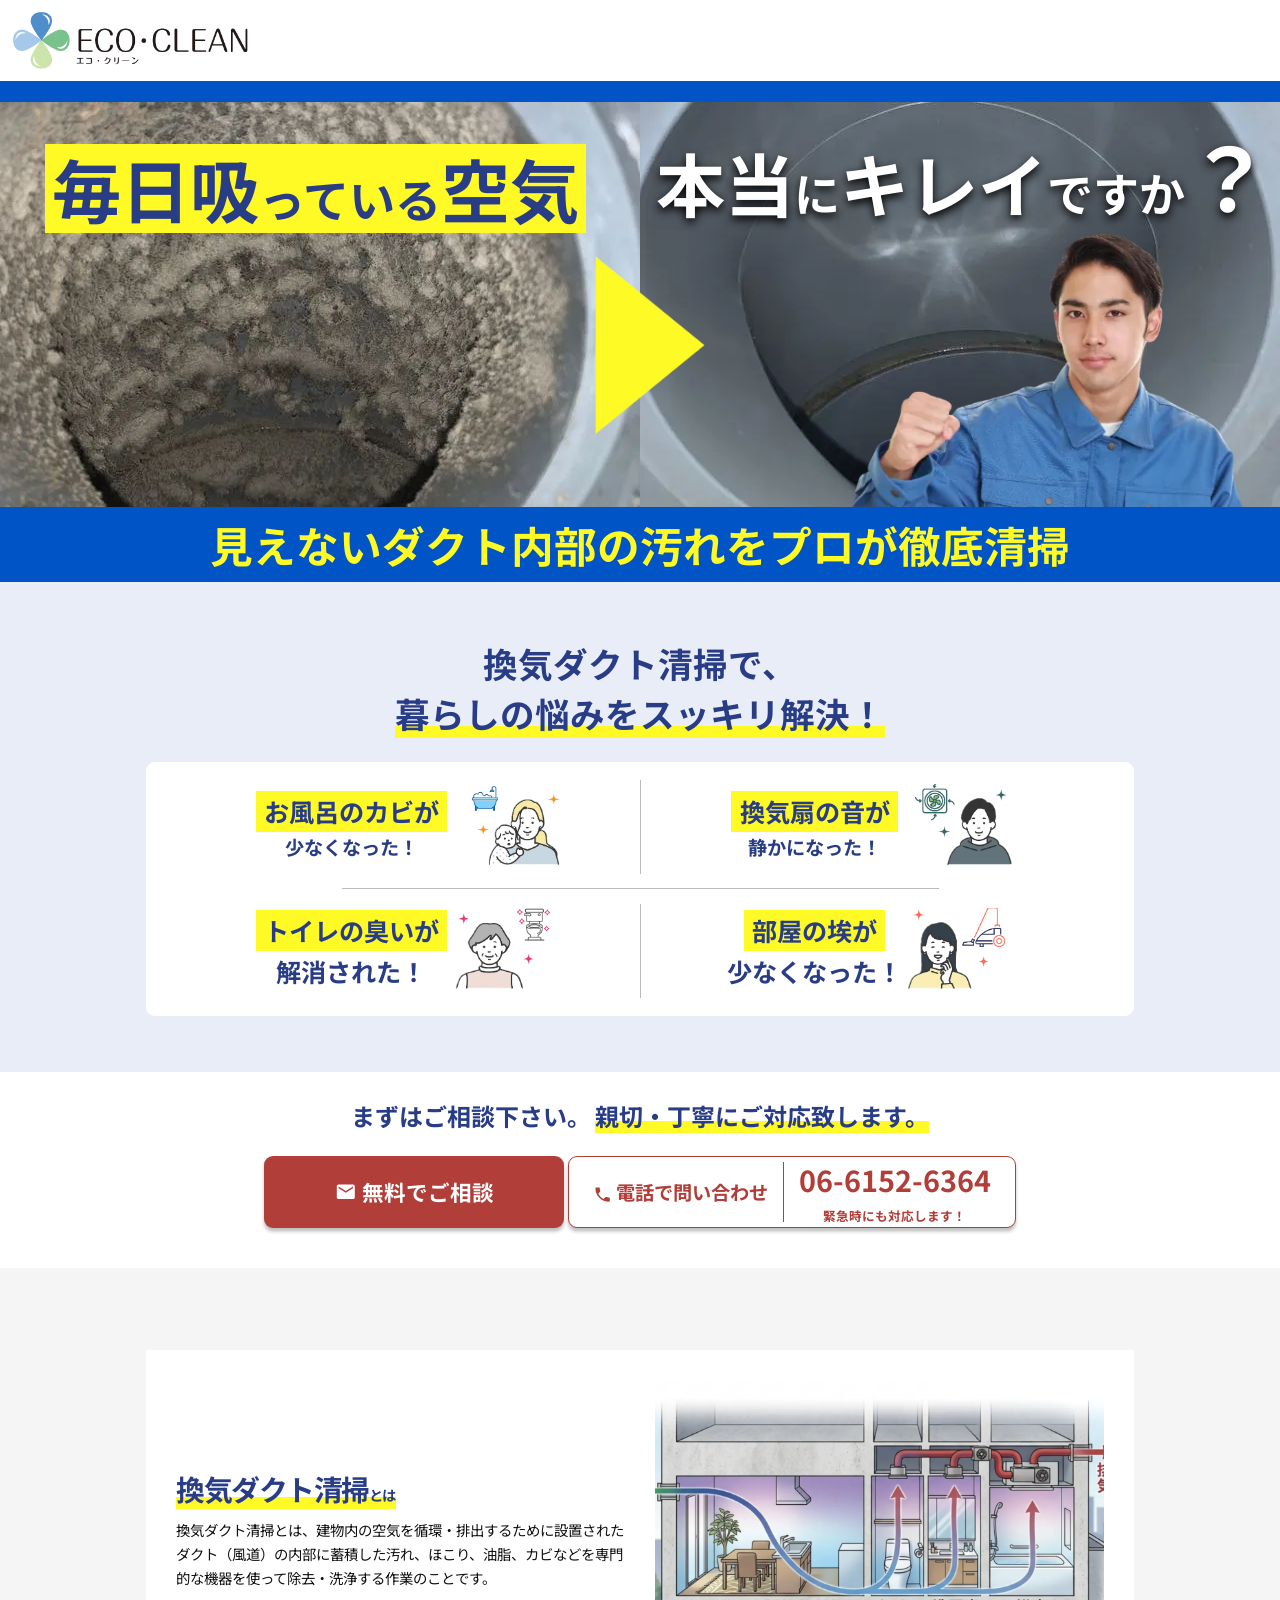
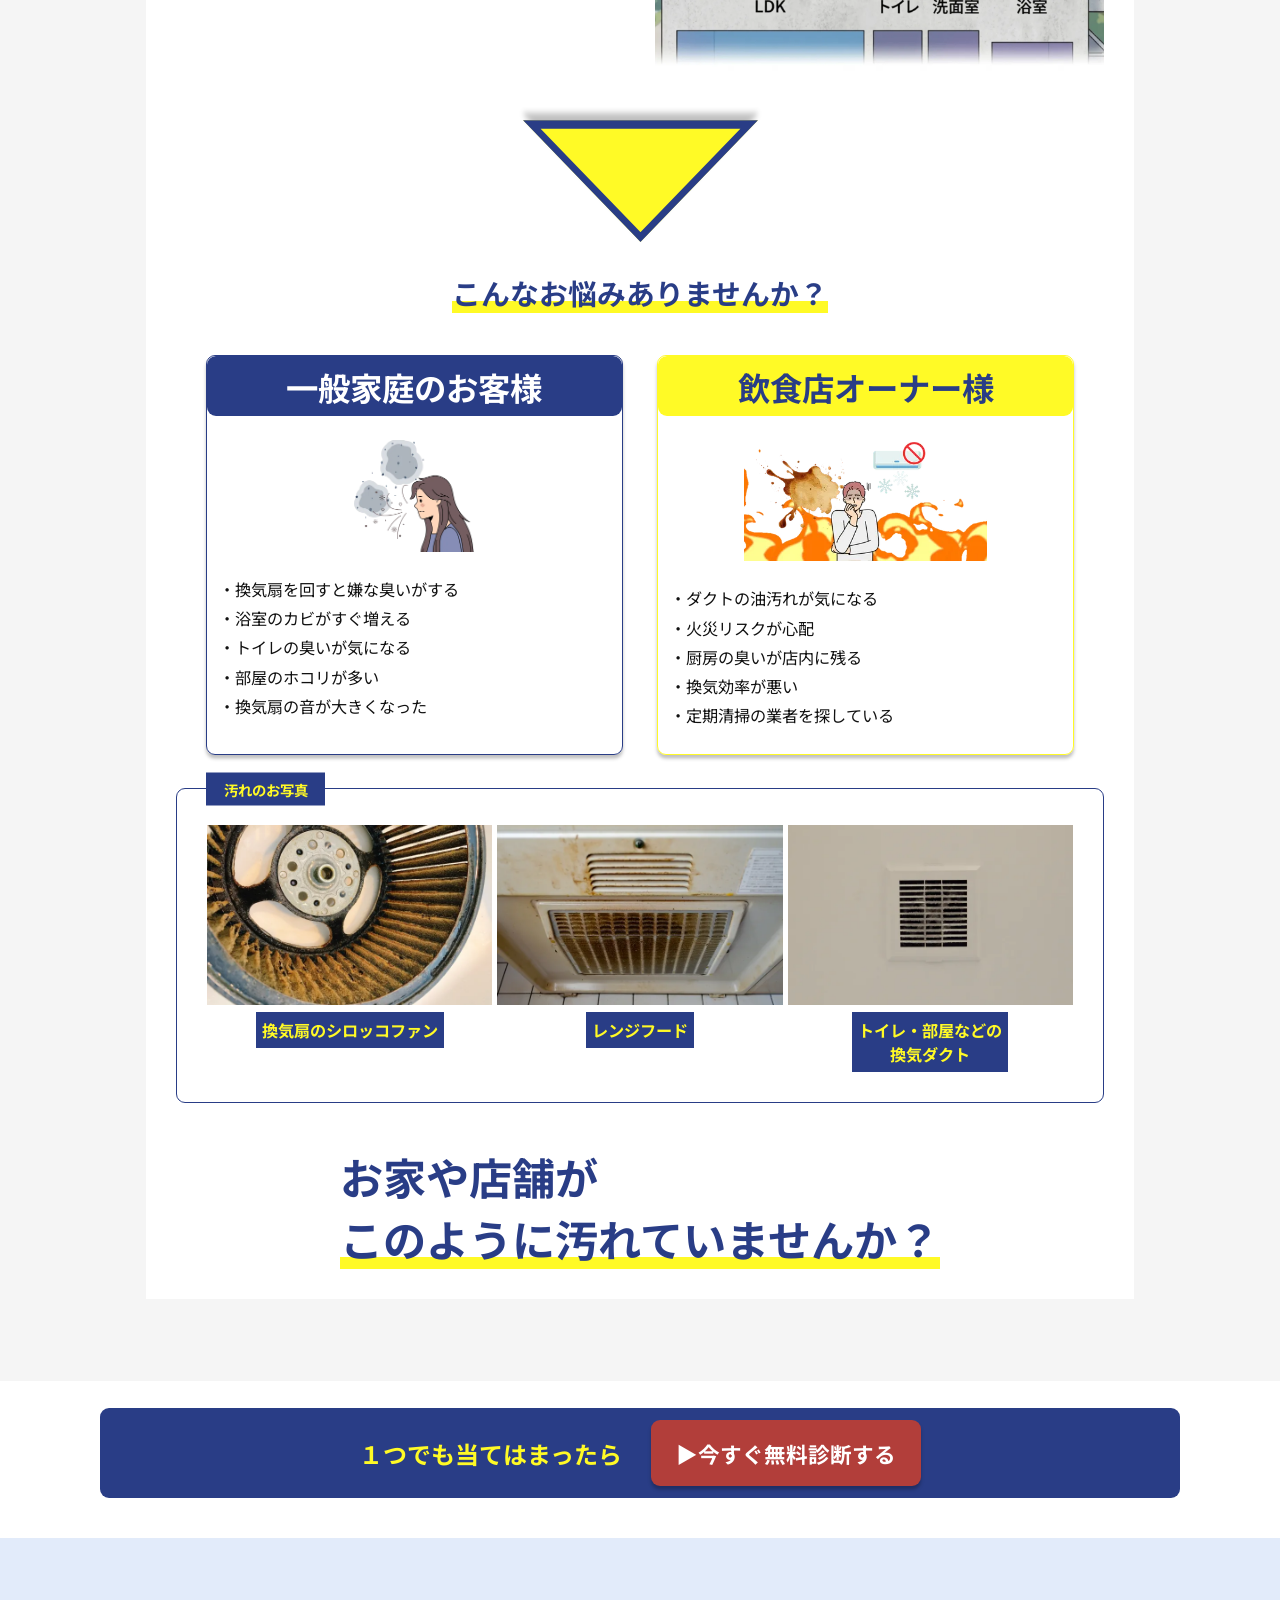
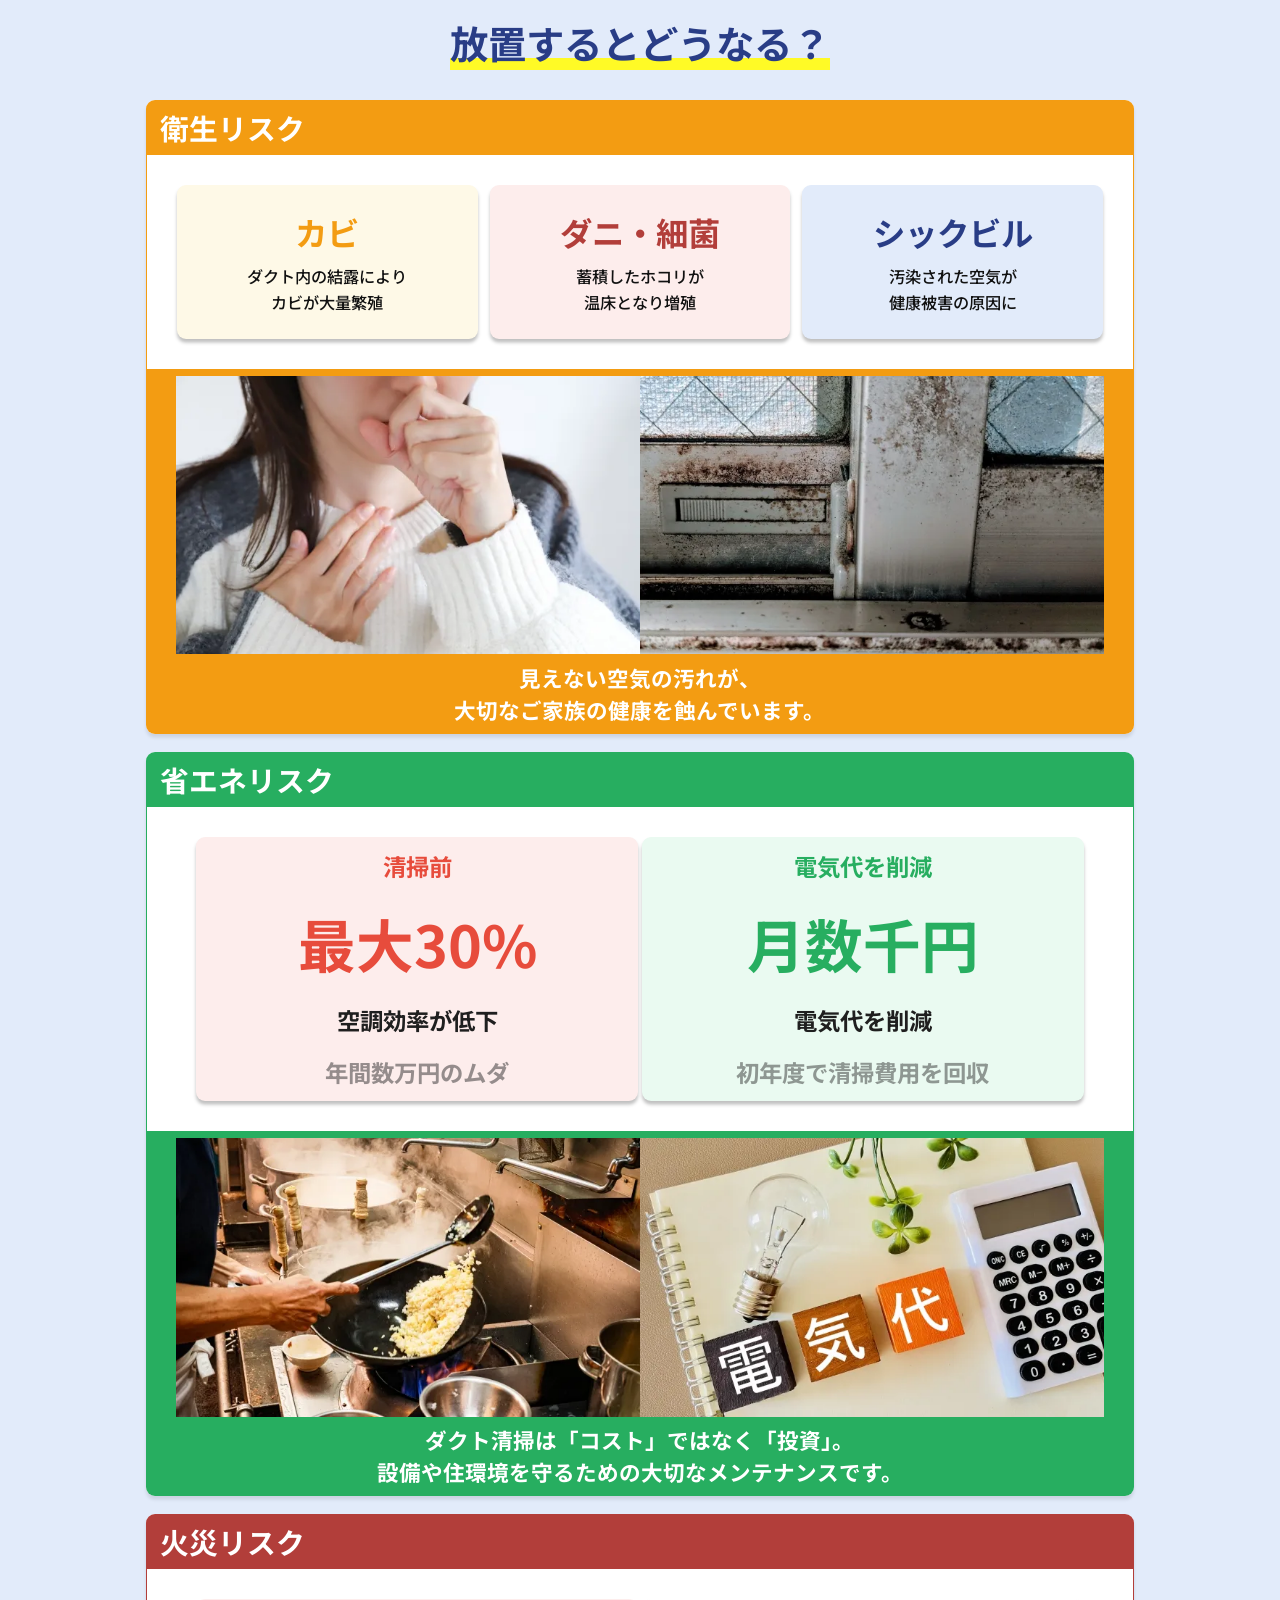
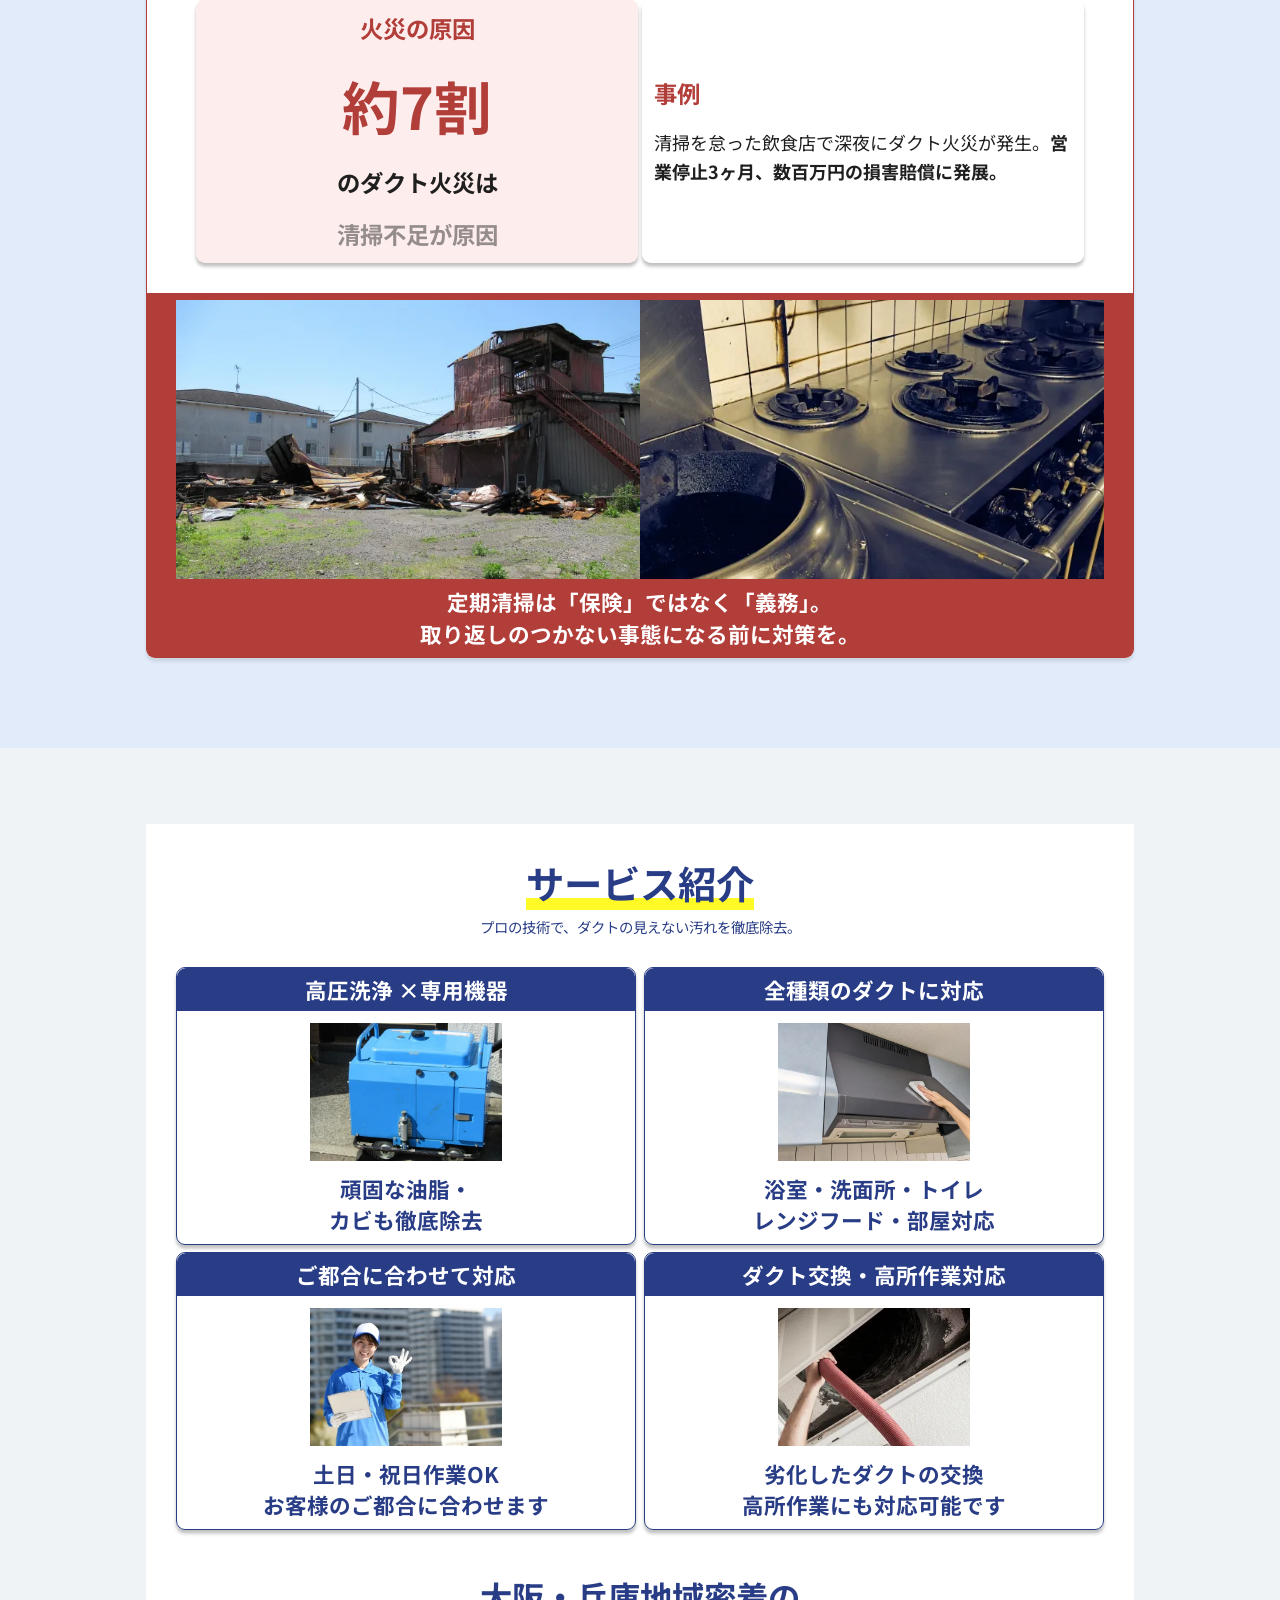
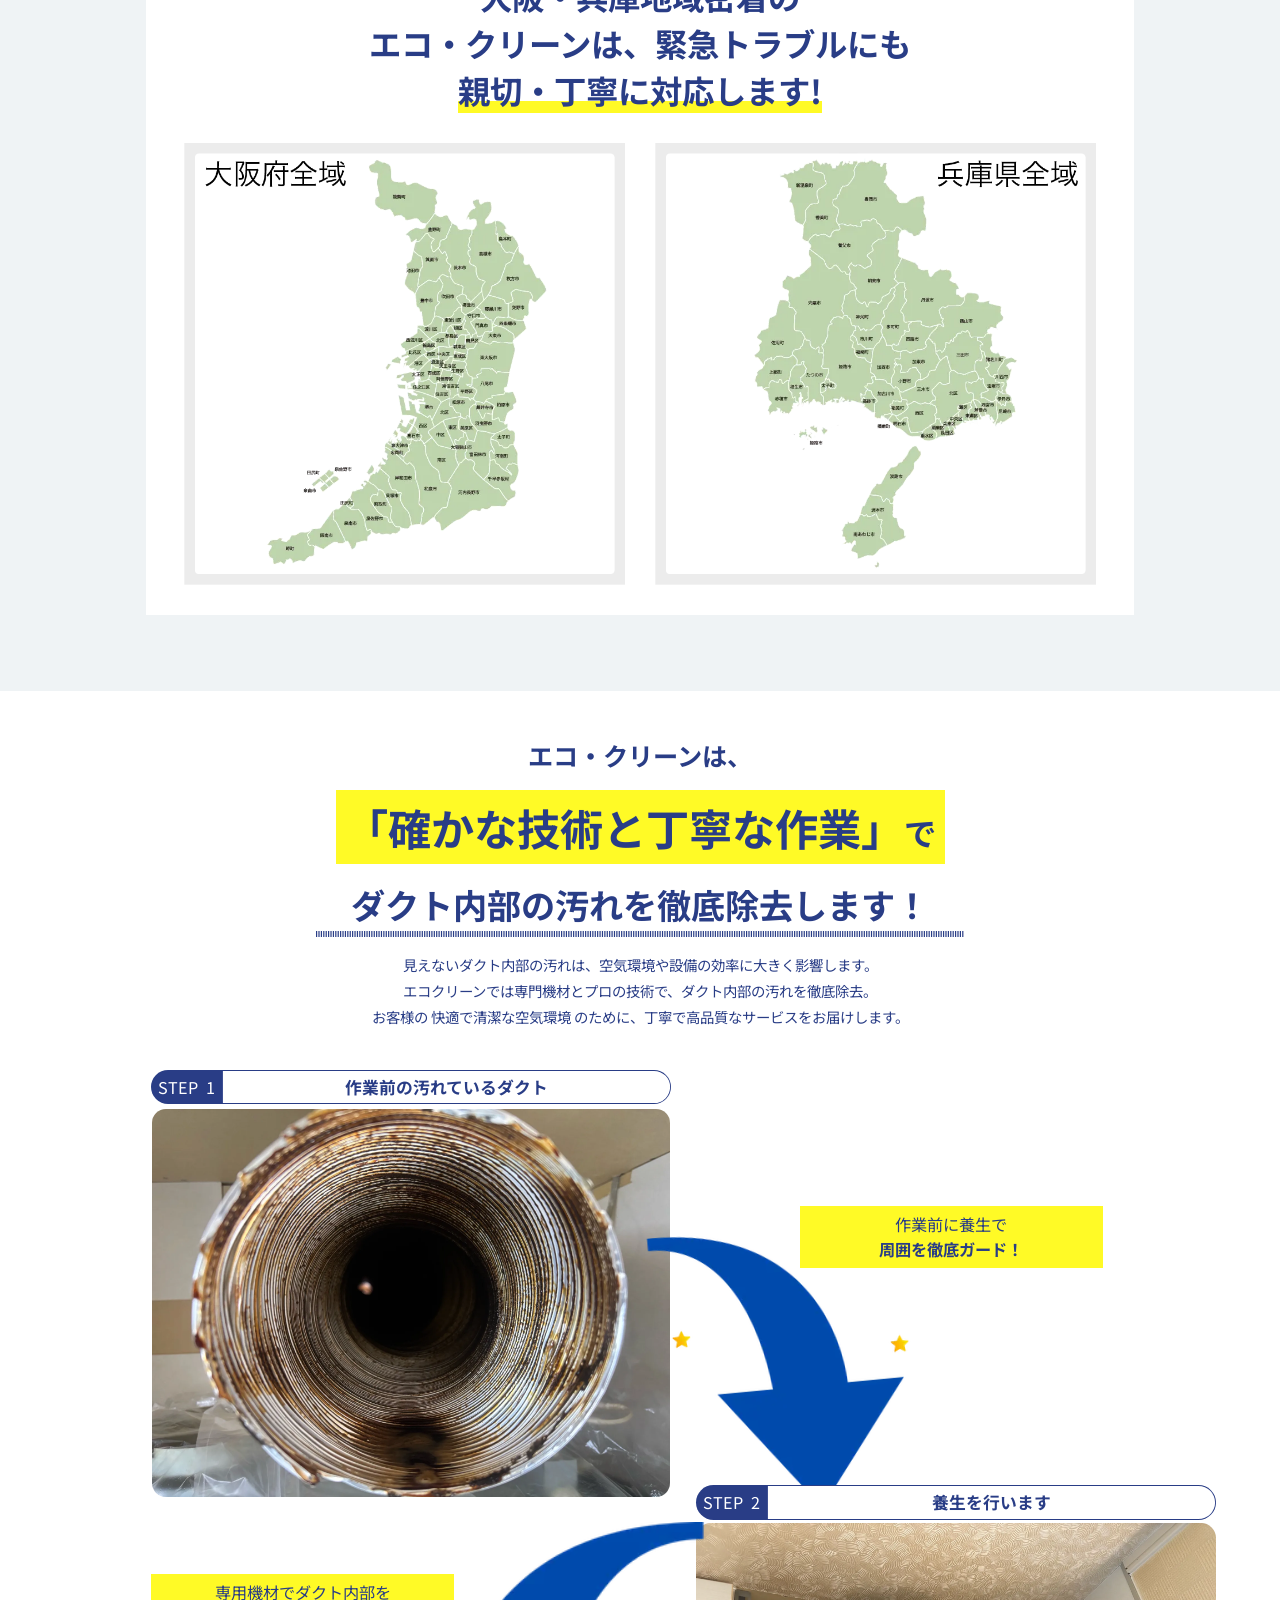
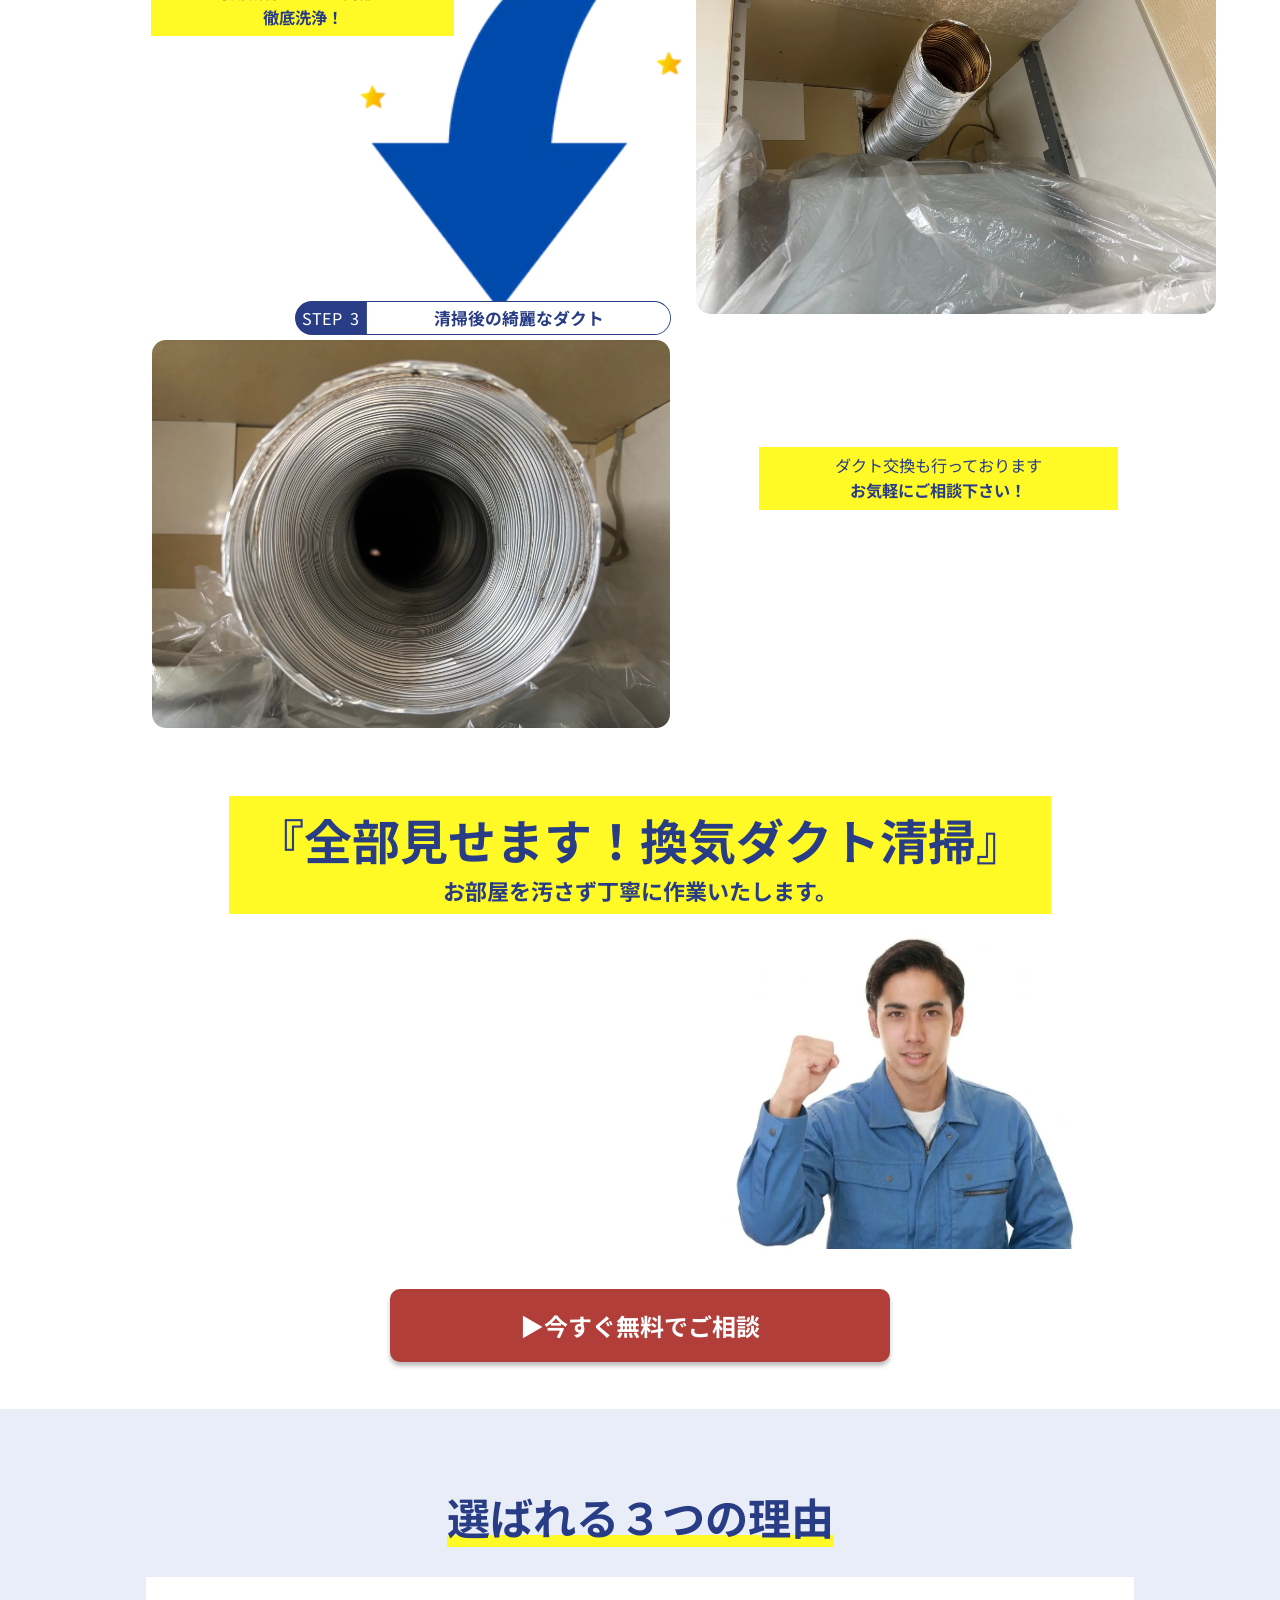
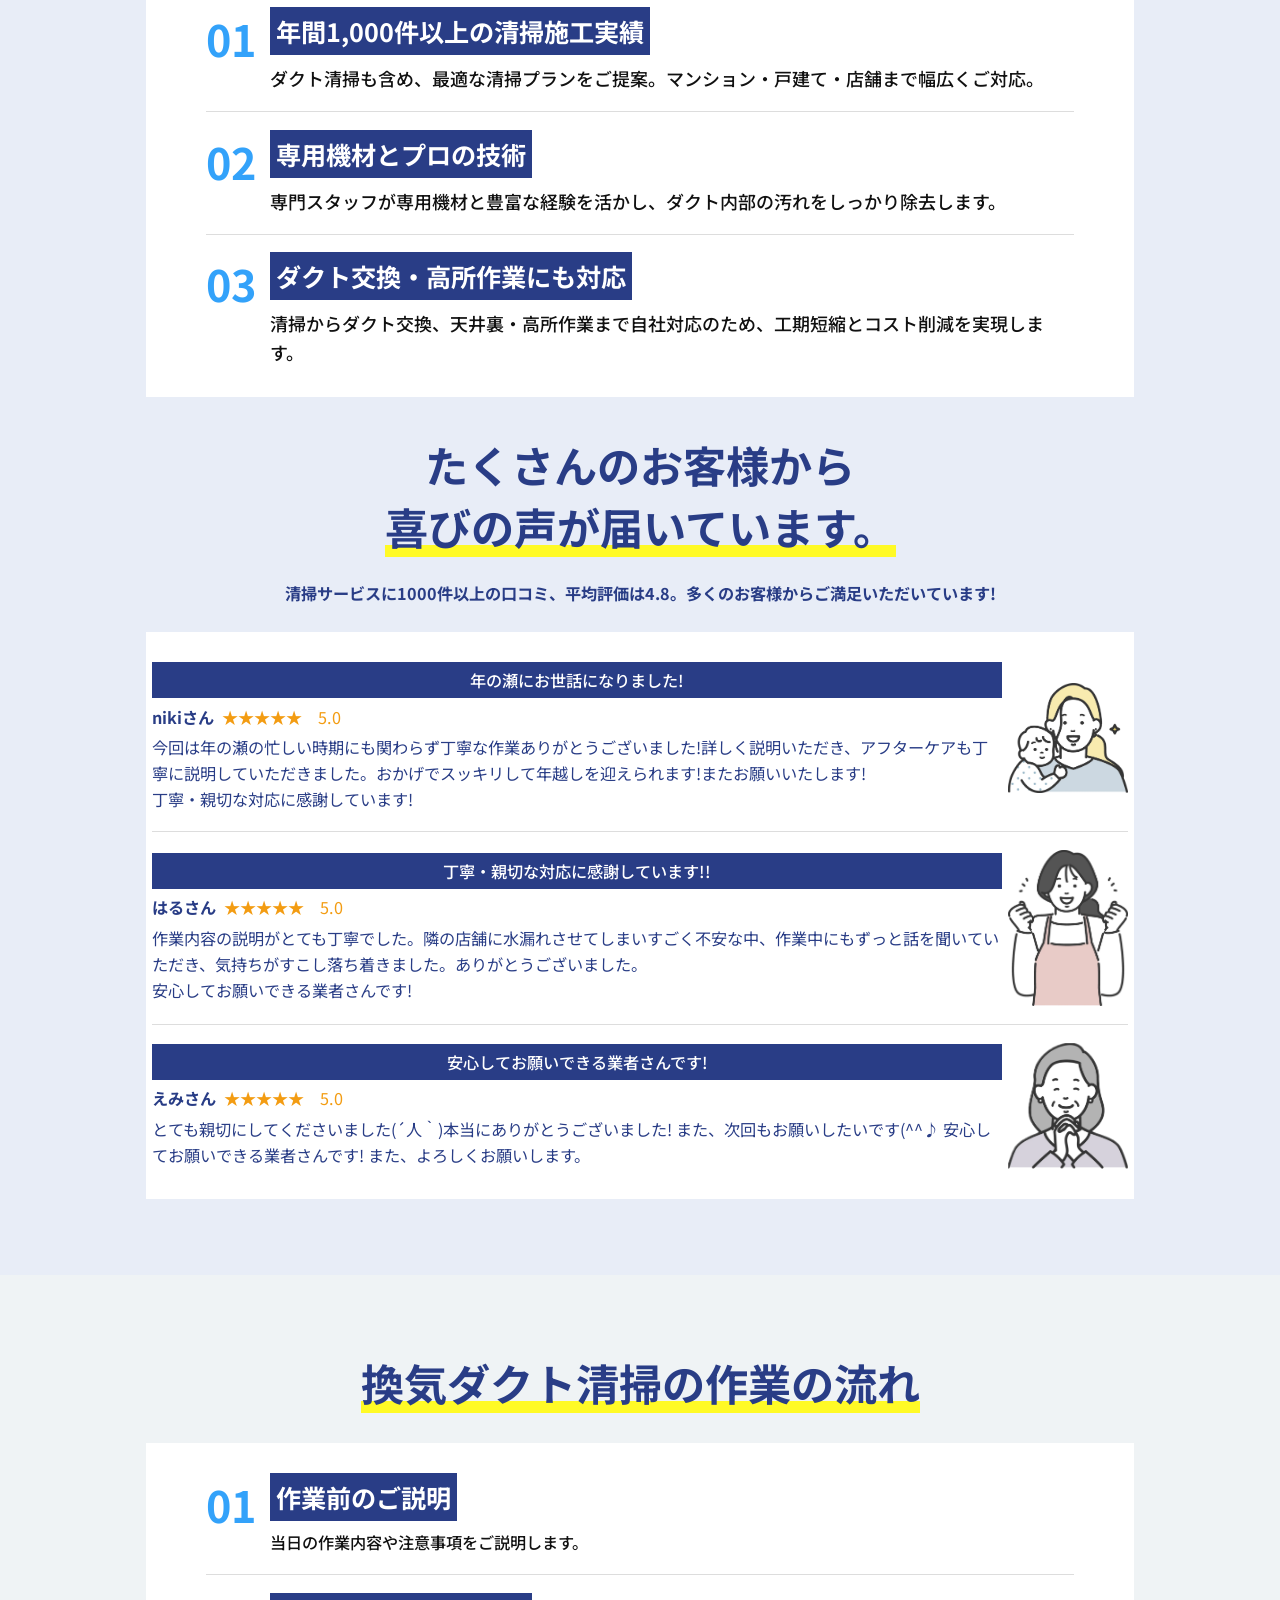
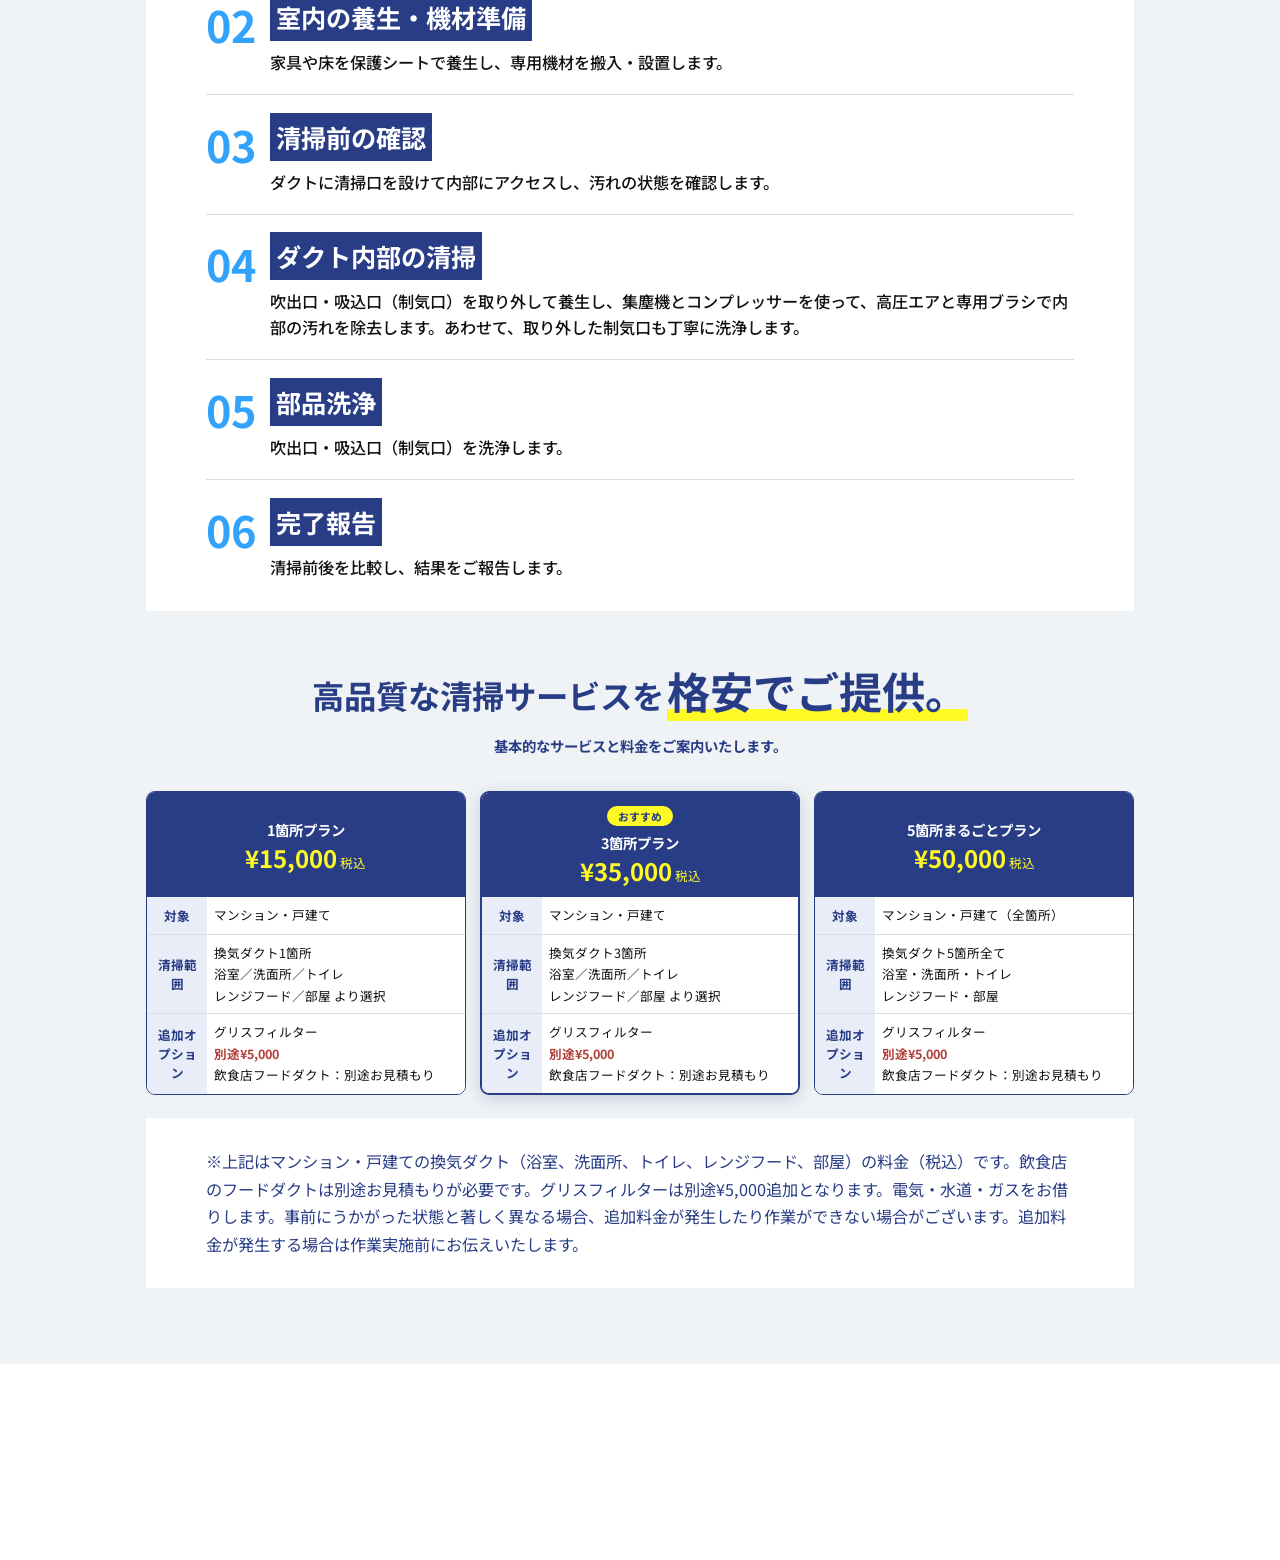
<file: index.html>
﻿<!DOCTYPE html>
<html lang="ja">
<head>
  <meta charset="UTF-8" />
  <meta name="viewport" content="width=device-width, initial-scale=1.0" />
  <title>大阪・兵庫地域密着の換気ダクト清掃｜エコ・クリーン</title>
  <link rel="preconnect" href="https://fonts.googleapis.com" />
  <link rel="preconnect" href="https://fonts.gstatic.com" crossorigin />
  <link href="https://fonts.googleapis.com/css2?family=Noto+Sans+JP:wght@400;700&display=swap" rel="stylesheet" />
  <link rel="preload" as="image" href="images/hero-photo-left.webp" />
  <link rel="preload" as="image" href="images/hero-photo-right.webp" />
  <link rel="preload" as="image" href="images/hero-duct.webp" />
  <link rel="stylesheet" href="css/kanki_dakuto_lp.css" />
  <link rel="icon" href="https://eco-clean-osaka.com/wp-content/uploads/2023/12/favicon.png" />
</head>
<body>

  <!-- ===== HEADER ===== -->
  <header class="header">
    <div class="header-logo-row">
      <a href="https://eco-clean-osaka.com/"><img class="logo" src="images/logo.webp" alt="エコクリーン" /></a>
    </div>
    <div class="header-blue-bar"></div>
  </header>

  <!-- ===== 1. HERO ===== -->
  <section class="hero">
    <div class="hero-photo-row">
      <img class="hero-photo" src="images/hero-photo-left.webp" alt="" />
      <img class="hero-photo" src="images/hero-photo-right.webp" alt="" />
    </div>
    <div class="hero-overlay">
      <!-- 左上：毎日吸っている空気 -->
      <div class="hero-air-tag">
        <span class="hero-air-big">毎日吸</span><span class="hero-air-mid">っている</span><span class="hero-air-big">空気</span>
      </div>
      <!-- 右側：本当にキレイですか？ -->
      <div class="hero-question">
        <span class="hq-big">本当</span><span class="hq-mid">に</span><span class="hq-big">キレイ</span><span class="hq-mid">ですか</span><span class="hq-xl">？</span>
      </div>
      <!-- 中央の写真 -->
      <div class="hero-machine-photo">
        <img src="images/hero-machine.webp" alt="" />
      </div>
      <!-- 右の大きい写真 -->
      <div class="hero-duct-photo">
        <img src="images/hero-duct.webp" alt="" />
      </div>
      <!-- 清掃前/清掃後 吹き出しラベル -->
      <div class="hero-label hero-label-before">清掃前ダクト</div>
      <div class="hero-label hero-label-after">清掃後ダクト</div>
      <!-- 下部バナー -->
      <div class="hero-bottom-banner">
        見えないダクト内部の汚れを<br class="sp-only-br">プロが徹底清掃
      </div>
    </div>
  </section>

  <div class="main-content">
  <!-- ===== 2. 換気ダクト清掃で解決 ===== -->
  <section class="sec-benefits">
    <div class="inner-1349">
      <div class="sec-title-wrap" style="text-align:center;">
        <div class="hl-wrap">
          <div class="hl"></div>
          <p class="sec-title navy fw700 lh-n" style="font-size:clamp(20px,3vw,58px);">換気ダクト清掃で、<br>暮らしの悩みをスッキリ解決！</p>
        </div>
      </div>
      <div class="benefits-white-card">
        <div class="benefits-row">
          <div class="benefit-item">
            <div class="benefit-text-wrap">
              <div class="benefit-hl"></div>
              <div class="benefit-text navy fw700">
                <p>お風呂のカビが</p>
                <p style="font-size:clamp(16px,1.667vw,32px)">少なくなった！</p>
              </div>
            </div>
            <div class="benefit-icon"><img loading="lazy" src="images/benefit-icon-1.webp" alt="" /></div>
          </div>
          <div class="benefit-divider-v"></div>
          <div class="benefit-item">
            <div class="benefit-text-wrap">
              <div class="benefit-hl"></div>
              <div class="benefit-text navy fw700">
                <p>換気扇の音が</p>
                <p style="font-size:clamp(16px,1.667vw,32px)">静かになった！</p>
              </div>
            </div>
            <div class="benefit-icon"><img loading="lazy" src="images/benefit-icon-2.webp" alt="" /></div>
          </div>
        </div>
        <div class="benefit-divider-h"></div>
        <div class="benefits-row">
          <div class="benefit-item">
            <div class="benefit-text-wrap">
              <div class="benefit-hl"></div>
              <div class="benefit-text navy fw700">
                <p>トイレの臭いが</p>
                <p>解消された！</p>
              </div>
            </div>
            <div class="benefit-icon"><img loading="lazy" src="images/benefit-icon-3.webp" alt="" /></div>
          </div>
          <div class="benefit-divider-v"></div>
          <div class="benefit-item">
            <div class="benefit-text-wrap">
              <div class="benefit-hl"></div>
              <div class="benefit-text navy fw700">
                <p>部屋の埃が</p>
                <p>少なくなった！</p>
              </div>
            </div>
            <div class="benefit-icon"><img loading="lazy" src="images/benefit-icon-4.webp" alt="" /></div>
          </div>
        </div>
      </div>
    </div>
  </section>

  <!-- ===== 3. CTA ===== -->
  <section class="sec-cta bg-white">
    <div class="cta-wrap">
      <div style="text-align:center">
        <p class="navy fw700 lh-n" style="font-size:clamp(20px,2.083vw,40px); text-align:center;">まずはご相談下さい。</p>
        <div class="hl-wrap" style="text-align:center">
          <div class="hl"></div>
          <p class="navy fw700 lh-n" style="font-size:clamp(20px,2.083vw,40px); text-align:center;">親切・丁寧にご対応致します。</p>
        </div>
      </div>
      <div class="cta-buttons">
        <a href="https://eco-clean-osaka.com/contact/" class="btn-consult"><svg xmlns="http://www.w3.org/2000/svg" viewBox="0 0 24 24" fill="currentColor" style="width:1em;height:1em;vertical-align:middle;margin-right:6px;"><path d="M20 4H4c-1.1 0-2 .9-2 2v12c0 1.1.9 2 2 2h16c1.1 0 2-.9 2-2V6c0-1.1-.9-2-2-2zm0 4l-8 5-8-5V6l8 5 8-5v2z"/></svg>無料でご相談</a>
        <a href="tel:0661526364" class="btn-tel">
          <span class="btn-tel-label"><svg xmlns="http://www.w3.org/2000/svg" viewBox="0 0 24 24" fill="currentColor" style="width:1em;height:1em;vertical-align:middle;margin-right:4px;"><path d="M6.62 10.79c1.44 2.83 3.76 5.14 6.59 6.59l2.2-2.2c.27-.27.67-.36 1.02-.24 1.12.37 2.33.57 3.57.57.55 0 1 .45 1 1V20c0 .55-.45 1-1 1-9.39 0-17-7.61-17-17 0-.55.45-1 1-1h3.5c.55 0 1 .45 1 1 0 1.25.2 2.45.57 3.57.11.35.03.74-.25 1.02l-2.2 2.2z"/></svg>電話で問い合わせ</span>
          <div class="btn-tel-divider"></div>
          <div class="btn-tel-num-wrap">
            <p class="btn-tel-num">06-6152-6364</p>
            <p class="btn-tel-sub">緊急時にも対応します！</p>
          </div>
        </a>
      </div>
    </div>
  </section>

  <!-- ===== 4. お悩みエリア ===== -->
  <section class="sec-worries">
    <div class="inner-1450">
      <div class="worries-white-card">

        <!-- 換気ダクト清掃とは -->
        <div class="what-is-row">
          <div class="what-is-text">
            <div class="hl-wrap">
              <div class="hl"></div>
              <p class="navy fw700 lh-n" style="font-size:0;">
                <span style="font-size:clamp(24px,2.5vw,48px); letter-spacing:-0.05em">換気ダクト清掃</span><span style="font-size:clamp(14px,1.25vw,24px); letter-spacing:-0.05em">とは</span>
              </p>
            </div>
            <p class="what-is-desc">換気ダクト清掃とは、建物内の空気を循環・排出するために設置されたダクト（風道）の内部に蓄積した汚れ、ほこり、油脂、カビなどを専門的な機器を使って除去・洗浄する作業のことです。</p>
          </div>
          <div class="what-is-img">
            <img loading="lazy" src="images/what-is-duct.webp" alt="" />
          </div>
        </div>

        <!-- 下矢印 -->
        <div class="arrow-down-wrap">
          <img loading="lazy" src="images/arrow-down.svg" alt="" style="transform:scaleY(-1); width:270px;" />
        </div>

        <!-- こんなお悩みありませんか -->
        <div class="hl-wrap" style="margin-bottom:clamp(20px,2.083vw,40px);">
          <div class="hl"></div>
          <p class="navy fw700 lh-n" style="font-size:clamp(24px,2.5vw,48px);">こんなお悩みありませんか？</p>
        </div>

        <!-- 一般・飲食店 -->
        <div class="customer-row">
          <div class="customer-card" style="border-color:#293d86;">
            <div class="customer-card-hd" style="background:#293d86;">
              <p class="white fw700 lh-n" style="font-size:clamp(24px,2.5vw,48px); white-space:nowrap;">一般家庭のお客様</p>
            </div>
            <div class="customer-icon"><img loading="lazy" src="images/customer-home.webp" alt="" /></div>
            <ul class="customer-list">
              <li>・換気扇を回すと嫌な臭いがする</li>
              <li>・浴室のカビがすぐ増える</li>
              <li>・トイレの臭いが気になる</li>
              <li>・部屋のホコリが多い</li>
              <li>・換気扇の音が大きくなった</li>
            </ul>
          </div>
          <div class="customer-card" style="border-color:#fffa26;">
            <div class="customer-card-hd" style="background:#fffa26;">
              <p class="navy fw700 lh-n" style="font-size:clamp(24px,2.5vw,48px); white-space:nowrap;">飲食店オーナー様</p>
            </div>
            <div class="customer-icon" style="width:clamp(180px,21.094vw,405px);height:clamp(90px,10.547vw,202px);"><img loading="lazy" src="images/customer-restaurant.webp" alt="" /></div>
            <ul class="customer-list">
              <li>・ダクトの油汚れが気になる</li>
              <li>・火災リスクが心配</li>
              <li>・厨房の臭いが店内に残る</li>
              <li>・換気効率が悪い</li>
              <li>・定期清掃の業者を探している</li>
            </ul>
          </div>
        </div>

        <!-- 汚れ写真 -->
        <div class="dirt-photos-box">
          <div class="dirt-label-tag">汚れのお写真</div>
          <div class="dirt-photos-row">
            <div class="dirt-photo-col">
              <img loading="lazy" src="images/dirt-silicone-fan.webp" alt="換気扇のシロッコファン" />
              <div class="dirt-caption-tag">換気扇のシロッコファン</div>
            </div>
            <div class="dirt-photo-col">
              <img loading="lazy" src="images/dirt-range-hood.webp" alt="レンジフード" />
              <div class="dirt-caption-tag">レンジフード</div>
            </div>
            <div class="dirt-photo-col">
              <img loading="lazy" src="images/dirt-toilet-room.webp" alt="トイレ・部屋などの換気ダクト" />
              <div class="dirt-caption-tag">トイレ・部屋などの<br class="lg-br">換気ダクト</div>
            </div>
          </div>
        </div>

        <!-- お家や店舗が... -->
        <div style="margin-top:clamp(20px,2.083vw,40px);">
          <p class="navy fw700 lh-n" style="font-size:clamp(20px,3.333vw,64px);">お家や店舗が</p>
          <div class="hl-wrap">
            <div class="hl"></div>
            <p class="navy fw700 lh-n" style="font-size:clamp(20px,3.333vw,64px);">このように汚れていませんか？</p>
          </div>
        </div>

      </div>
    </div>
  </section>

  <!-- ===== 5. CTA2 ===== -->
  <section class="sec-cta2">
    <div class="cta2-navy-box">
      <p class="yellow fw700 lh-n" style="font-size:clamp(18px,2.083vw,40px); white-space:nowrap;">１つでも当てはまったら︎</p>
      <a href="https://eco-clean-osaka.com/contact/" class="btn-diagnosis">▶︎今すぐ無料診断する</a>
    </div>
  </section>

  <!-- ===== 6. 放置するとどうなる ===== -->
  <section class="sec-risks">
    <div class="inner-1356">
      <div style="text-align:center; margin-bottom:clamp(20px,2.604vw,50px);">
        <div class="hl-wrap">
          <div class="hl"></div>
          <p class="navy fw700 lh-n" style="font-size:clamp(24px,3.333vw,64px);">放置するとどうなる？</p>
        </div>
      </div>

      <!-- 衛生リスク -->
      <div class="risk-block">
        <div class="risk-hd" style="background:#f39c12;"><p class="white fw700" style="font-size:clamp(20px,2.5vw,48px);">衛生リスク</p></div>
        <div class="risk-body" style="border-color:#f39c12;">
          <div class="risk-3cards">
            <div class="risk-card" style="background:#fef9e7;">
              <p class="risk-card-title fw700" style="color:#f39c12;">カビ</p>
              <p class="risk-card-desc fw500">ダクト内の結露により<br>カビが大量繁殖</p>
            </div>
            <div class="risk-card" style="background:#fdedec;">
              <p class="risk-card-title fw700" style="color:#b23e3a;">ダニ・細菌</p>
              <p class="risk-card-desc fw500">蓄積したホコリが<br>温床となり増殖</p>
            </div>
            <div class="risk-card" style="background:#e2ebfa;">
              <p class="risk-card-title fw700" style="color:#293d86;">シックビル</p>
              <p class="risk-card-desc fw500">汚染された空気が<br>健康被害の原因に</p>
            </div>
          </div>
        </div>
        <div class="risk-image-block" style="background:#f39c12;">
          <div class="risk-img-pair">
            <img loading="lazy" src="images/risk-health-1.webp" alt="" />
            <img loading="lazy" src="images/risk-health-2.webp" alt="" />
          </div>
          <p class="risk-img-caption fw700 white">見えない空気の汚れが、<br>大切なご家族の健康を蝕んでいます。</p>
        </div>
      </div>

      <!-- 省エネリスク -->
      <div class="risk-block" style="margin-top:20px;">
        <div class="risk-hd" style="background:#27ae60;"><p class="white fw700" style="font-size:clamp(20px,2.5vw,48px);">省エネリスク</p></div>
        <div class="risk-body" style="border-color:#27ae60;">
          <div class="risk-compare-row">
            <div class="risk-compare-card" style="background:#fdedec;">
              <p class="fw700 lh-n" style="font-size:clamp(16px,1.875vw,36px); color:#e74c3c;">清掃前</p>
              <p class="fw700 lh-n" style="font-size:clamp(36px,5vw,96px); color:#e74c3c;">最大30%</p>
              <p class="fw700 lh-n" style="font-size:clamp(16px,1.875vw,36px); color:#1f1f1f;">空調効率が低下</p>
              <p class="fw700 lh-n" style="font-size:clamp(16px,1.875vw,36px); color:rgba(31,31,31,0.47);">年間数万円のムダ</p>
            </div>
            <div class="risk-compare-card" style="background:#eafaf1;">
              <p class="fw700 lh-n" style="font-size:clamp(16px,1.875vw,36px); color:#27ae60;">電気代を削減</p>
              <p class="fw700 lh-n" style="font-size:clamp(36px,5vw,96px); color:#27ae60;">月数千円</p>
              <p class="fw700 lh-n" style="font-size:clamp(16px,1.875vw,36px); color:#1f1f1f;">電気代を削減</p>
              <p class="fw700 lh-n" style="font-size:clamp(16px,1.875vw,36px); color:rgba(31,31,31,0.45);">初年度で清掃費用を回収</p>
            </div>
          </div>
        </div>
        <div class="risk-image-block" style="background:#27ae60;">
          <div class="risk-img-pair">
            <img loading="lazy" src="images/risk-cost-1.webp" alt="" />
            <img loading="lazy" src="images/risk-cost-2.webp" alt="" />
          </div>
          <p class="risk-img-caption fw700 white">ダクト清掃は「コスト」ではなく「投資」。<br>設備や住環境を守るための大切なメンテナンスです。</p>
        </div>
      </div>

      <!-- 火災リスク -->
      <div class="risk-block" style="margin-top:20px;">
        <div class="risk-hd" style="background:#b23e3a;"><p class="white fw700" style="font-size:clamp(20px,2.5vw,48px);">火災リスク</p></div>
        <div class="risk-body" style="border-color:#b23e3a;">
          <div class="risk-compare-row">
            <div class="risk-compare-card" style="background:#fdedec;">
              <p class="fw700 lh-n" style="font-size:clamp(16px,1.875vw,36px); color:#b23e3a;">火災の原因</p>
              <p class="fw700 lh-n" style="font-size:clamp(36px,5vw,96px); color:#b23e3a;">約7割</p>
              <p class="fw700 lh-n" style="font-size:clamp(16px,1.875vw,36px); color:#1f1f1f;">のダクト火災は</p>
              <p class="fw700 lh-n" style="font-size:clamp(16px,1.875vw,36px); color:rgba(31,31,31,0.47);">清掃不足が原因</p>
            </div>
            <div class="risk-compare-card" style="background:#fff; align-items:flex-start; text-align:left;">
              <p class="fw700 lh-n" style="font-size:clamp(16px,1.875vw,36px); color:#b23e3a;">事例</p>
              <p style="font-size:clamp(14px,1.25vw,24px); color:#1f1f1f;">清掃を怠った飲食店で深夜にダクト火災が発生。<span class="fw700">営業停止3ヶ月、数百万円の損害賠償に発展。</span></p>
            </div>
          </div>
        </div>
        <div class="risk-image-block" style="background:#b23e3a;">
          <div class="risk-img-pair">
            <img loading="lazy" src="images/risk-fire-1.webp" alt="" />
            <img loading="lazy" src="images/risk-fire-2.webp" alt="" />
          </div>
          <p class="risk-img-caption fw700 white">定期清掃は「保険」ではなく「義務」。<br>取り返しのつかない事態になる前に対策を。</p>
        </div>
      </div>
    </div>
  </section>

  <!-- ===== 7. サービス紹介 ===== -->
  <section class="sec-services">
    <div class="inner-1450">
      <div class="services-white-card">
        <!-- タイトル -->
        <div class="service-title-row" style="justify-content:center;">
          <div class="hl-wrap">
            <div class="hl"></div>
            <p class="navy fw700 lh-n" style="font-size:clamp(24px,3.333vw,64px);">サービス紹介</p>
          </div>
          <p class="navy lh-n" style="font-size:clamp(14px,1.25vw,24px); white-space:nowrap;">プロの技術で、ダクトの見えない汚れを徹底除去。</p>
        </div>
        <!-- 4カード -->
        <div class="service-cards-grid">
          <div class="service-card">
            <div class="service-card-hd bg-navy"><p class="white fw700 lh-n" style="font-size:clamp(16px,1.875vw,36px);">高圧洗浄 ×<br class="sp-br">専用機器</p></div>
            <div class="service-card-img"><img loading="lazy" src="images/service-high-pressure.webp" alt="" /></div>
            <p class="navy fw700 lh-n text-center" style="font-size:clamp(16px,1.875vw,36px);">頑固な油脂・<br>カビも徹底除去</p>
          </div>
          <div class="service-card">
            <div class="service-card-hd bg-navy"><p class="white fw700 lh-n" style="font-size:clamp(16px,1.875vw,36px);">全種類の<br class="sp-br">ダクトに対応</p></div>
            <div class="service-card-img"><img loading="lazy" src="images/service-all-types.webp" alt="" /></div>
            <p class="navy fw700 lh-n text-center" style="font-size:clamp(16px,1.875vw,36px);">浴室・洗面所・トイレ<br>レンジフード・部屋対応</p>
          </div>
          <div class="service-card">
            <div class="service-card-hd bg-navy"><p class="white fw700 lh-n" style="font-size:clamp(16px,1.875vw,36px);">ご都合に<br class="sp-br">合わせて対応</p></div>
            <div class="service-card-img"><img loading="lazy" src="images/service-schedule.webp" alt="" /></div>
            <p class="navy fw700 lh-n text-center" style="font-size:clamp(16px,1.875vw,36px);">土日・祝日作業OK<br>お客様のご都合に合わせます</p>
          </div>
          <div class="service-card">
            <div class="service-card-hd bg-navy"><p class="white fw700 lh-n" style="font-size:clamp(16px,1.875vw,36px);">ダクト交換・<br class="sp-br">高所作業対応</p></div>
            <div class="service-card-img"><img loading="lazy" src="images/service-replacement.webp" alt="" /></div>
            <p class="navy fw700 lh-n text-center" style="font-size:clamp(16px,1.875vw,36px);">劣化したダクトの交換<br>高所作業にも対応可能です</p>
          </div>
        </div>
        <!-- 地域 -->
        <div class="region-title-wrap">
          <div style="text-align:center;">
            <p class="navy fw700 lh-n text-center" style="font-size:clamp(15px,2.5vw,48px);">大阪・兵庫地域密着の<br>エコ・クリーンは、緊急トラブルにも</p>
            <div class="hl-wrap" style="text-align:center;">
              <div class="hl"></div>
              <p class="navy fw700 lh-n text-center" style="font-size:clamp(20px,2.5vw,48px);">親切・丁寧に対応します!</p>
            </div>
          </div>
        </div>
        <div class="region-maps-row">
          <img loading="lazy" src="images/map-osaka.webp" alt="大阪府" />
          <img loading="lazy" src="images/map-hyogo.webp" alt="兵庫県" />
        </div>
      </div>
    </div>
  </section>

  <!-- ===== 8. 確かな技術 ===== -->
  <section class="sec-tech bg-white">
    <div class="tech-heading-wrap">
      <p class="navy fw700 text-center" style="font-size:clamp(18px,1.875vw,36px); line-height:50px;">エコ・クリーンは、</p>
      <div class="tech-yellow-band">
        <p class="navy fw700 lh-n" style="font-size:0; white-space:nowrap; text-align:center;">
          <span style="font-size:clamp(24px,3.333vw,64px);">「確かな技術と丁寧な作業」</span><span style="font-size:clamp(18px,2.5vw,48px);">で</span>
        </p>
      </div>
      <div class="tech-subtitle-wrap">
        <p class="navy fw700 lh-n text-center" style="font-size:clamp(20px,2.6vw,50px); white-space:nowrap;">ダクト内部の汚れを徹底除去します！</p>
        <div class="tech-underline"><img loading="lazy" src="images/underline-deco.svg" alt="" /></div>
      </div>
      <p class="navy text-center" style="font-size:clamp(14px,1.25vw,24px); line-height:1.8;">
        見えないダクト内部の汚れは、空気環境や設備の効率に大きく影響します。<br>
        エコクリーンでは専門機材とプロの技術で、ダクト内部の汚れを徹底除去。<br>
        お客様の 快適で清潔な空気環境 のために、丁寧で高品質なサービスをお届けします。
      </p>
    </div>

    <!-- 清掃ダクトのSTEP (Figma準拠 Z字型レイアウト) -->
    <div class="duct-abs-grid">

      <!-- STEP 1 -->
      <div class="abs-step step1-m" style="left:7.53%;top:0%;width:45.18%;">
        <div class="step-pill">
          <span class="pill-l bg-navy white">STEP&nbsp;&nbsp;1</span>
          <span class="pill-r navy">作業前の汚れているダクト</span>
        </div>
        <img loading="lazy" class="step-photo step-border" src="images/step1-before.webp" alt="清掃前" />
      </div>

      <!-- 矢印 1→2 (右上方向) -->
      <div class="abs-arrow arrow12-m" style="left:50.65%;top:12.57%;width:24.61%;">
        <img loading="lazy" src="images/arrow-step.webp" alt="" style="transform:rotate(-5.39deg);width:100%;display:block;" />
      </div>

      <!-- ラベル1「作業前に養生で」 -->
      <div class="abs-label label1-m" style="left:63.86%;top:10.92%;width:26.36%;">
        <p class="navy">作業前に養生で</p>
        <p class="navy fw700">周囲を徹底ガード！</p>
      </div>

      <!-- STEP 2 -->
      <div class="abs-step step2-m" style="left:54.82%;top:33.33%;width:45.18%;">
        <div class="step-pill">
          <span class="pill-l bg-navy white">STEP&nbsp;&nbsp;2</span>
          <span class="pill-r navy">養生を行います</span>
        </div>
        <img loading="lazy" class="step-photo" src="images/step2-cleaning.webp" alt="養生" />
      </div>

      <!-- ラベル2「専用機材でダクト内部を」 -->
      <div class="abs-label label2-m" style="left:7.53%;top:40.43%;width:26.36%;">
        <p class="navy">専用機材でダクト内部を</p>
        <p class="navy fw700">徹底洗浄！</p>
      </div>

      <!-- 矢印 2→3 (左下方向) -->
      <div class="abs-arrow arrow23-m" style="left:23.34%;top:36.26%;width:33.66%;">
        <img loading="lazy" src="images/arrow-step.webp" alt="" style="transform:scaleX(-1);width:100%;display:block;" />
      </div>

      <!-- STEP 3 -->
      <div class="abs-step step3-m" style="left:7.53%;top:66.67%;width:45.18%;">
        <div class="step-pill" style="padding-left:27.67%;">
          <span class="pill-l bg-navy white">STEP&nbsp;&nbsp;3</span>
          <span class="pill-r navy">清掃後の綺麗なダクト</span>
        </div>
        <img loading="lazy" class="step-photo step-border" src="images/step3-after.webp" alt="清掃後" />
      </div>

      <!-- ラベル3「ダクト交換も行っております」 -->
      <div class="abs-label label3-m" style="left:60.32%;top:78.43%;width:31.17%;">
        <p class="navy">ダクト交換も行っております</p>
        <p class="navy fw700">お気軽にご相談下さい！</p>
      </div>

    </div>

    <!-- 換気ダクト清掃ムービー -->
    <div class="movie-section">
      <div class="movie-title-badge bg-yellow">
        <p class="navy fw700 lh-n" style="font-size:clamp(20px,2.5vw,48px); text-align:center; white-space:nowrap;">『全部見せます！換気ダクト清掃』</p>
        <p class="navy fw700 lh-n" style="font-size:clamp(14px,1.5vw,28px); text-align:center;">お部屋を汚さず丁寧に作業いたします。</p>
      </div>
      <div class="movie-photos-row">
        <div class="movie-left-col">
          <div class="movie-photo"><iframe width="560" height="315" src="https://www.youtube.com/embed/YrgQ-NV_tYk" title="YouTube video player" frameborder="0" allow="accelerometer; autoplay; clipboard-write; encrypted-media; gyroscope; picture-in-picture; web-share" referrerpolicy="strict-origin-when-cross-origin" allowfullscreen style="width:100%;height:100%;"></iframe></div>
        </div>
        <div class="movie-person-photo"><img loading="lazy" src="images/staff-person.webp" alt="" /></div>
      </div>
      <div class="movie-btn-wrap">
        <a href="https://eco-clean-osaka.com/contact/" class="btn-diagnosis">▶今すぐ無料でご相談</a>
      </div>
    </div>
  </section>

  <!-- ===== 9. 選ばれる３つの理由 ===== -->
  <section class="sec-reasons">
    <div class="inner-1450">
      <!-- 選ばれる３つの理由 -->
      <div style="text-align:center; margin-bottom:clamp(20px,2.604vw,50px);">
        <div class="hl-wrap">
          <div class="hl"></div>
          <p class="navy fw700 lh-n" style="font-size:clamp(24px,3.333vw,64px);">選ばれる３つの理由</p>
        </div>
      </div>
      <div class="reasons-white-card">
        <div class="reason-item">
          <p class="reason-num" style="color:#33a2fa;">01</p>
          <div class="reason-body">
            <div class="reason-title-tag bg-navy"><p class="white fw700 lh-n" style="font-size:clamp(16px,1.875vw,36px);">年間1,000件以上の清掃施工実績</p></div>
            <p class="reason-desc">ダクト清掃も含め、最適な清掃プランをご提案。マンション・戸建て・店舗まで幅広くご対応。</p>
          </div>
        </div>
        <div class="row-divider"></div>
        <div class="reason-item">
          <p class="reason-num" style="color:#33a2fa;">02</p>
          <div class="reason-body">
            <div class="reason-title-tag bg-navy"><p class="white fw700 lh-n" style="font-size:clamp(16px,1.875vw,36px);">専用機材とプロの技術</p></div>
            <p class="reason-desc">専門スタッフが専用機材と豊富な経験を活かし、ダクト内部の汚れをしっかり除去します。</p>
          </div>
        </div>
        <div class="row-divider"></div>
        <div class="reason-item">
          <p class="reason-num" style="color:#33a2fa;">03</p>
          <div class="reason-body">
            <div class="reason-title-tag bg-navy"><p class="white fw700 lh-n" style="font-size:clamp(16px,1.875vw,36px);">ダクト交換・高所作業にも対応</p></div>
            <p class="reason-desc">清掃からダクト交換、天井裏・高所作業まで自社対応のため、工期短縮とコスト削減を実現します。</p>
          </div>
        </div>
      </div>

      <!-- お客様の声 -->
      <div class="reviews-section">
        <div style="text-align:center; margin-bottom:27px;">
          <div class="hl-wrap">
            <div class="hl"></div>
            <p class="navy fw700 lh-n" style="font-size:clamp(24px,3.333vw,64px);">たくさんのお客様から<br>喜びの声が届いています。</p>
          </div>
        </div>
        <p class="navy fw700 lh-n" style="font-size:clamp(14px,1.25vw,24px); margin-bottom:30px; text-align:center;">清掃サービスに1000件以上の口コミ、平均評価は4.8。多くのお客様からご満足いただいています!</p>
        <div class="reviews-white-card">
          <div class="review-row">
            <div class="review-text-col">
              <div class="review-hd bg-navy"><p class="white fw500 lh-n" style="font-size:clamp(14px,1.25vw,24px);">年の瀬にお世話になりました!</p></div>
              <div class="review-meta">
                <span class="navy fw700" style="font-size:clamp(14px,1.25vw,24px);">nikiさん</span>
                <span style="font-size:clamp(14px,1.25vw,24px); color:#f39c12;">★★★★★　5.0</span>
              </div>
              <p class="navy review-body">今回は年の瀬の忙しい時期にも関わらず丁寧な作業ありがとうございました!詳しく説明いただき、アフターケアも丁寧に説明していただきました。おかげでスッキリして年越しを迎えられます!またお願いいたします!<br>丁寧・親切な対応に感謝しています!</p>
            </div>
            <div class="review-photo"><img loading="lazy" src="images/review-photo-1.webp" alt="" /></div>
          </div>
          <div class="row-divider"></div>
          <div class="review-row">
            <div class="review-text-col">
              <div class="review-hd bg-navy"><p class="white fw500 lh-n" style="font-size:clamp(14px,1.25vw,24px);">丁寧・親切な対応に感謝しています!!</p></div>
              <div class="review-meta">
                <span class="navy fw700" style="font-size:clamp(14px,1.25vw,24px);">はるさん</span>
                <span style="font-size:clamp(14px,1.25vw,24px); color:#f39c12;">★★★★★　5.0</span>
              </div>
              <p class="navy review-body">作業内容の説明がとても丁寧でした。隣の店舗に水漏れさせてしまいすごく不安な中、作業中にもずっと話を聞いていただき、気持ちがすこし落ち着きました。ありがとうございました。<br>安心してお願いできる業者さんです!</p>
            </div>
            <div class="review-photo"><img loading="lazy" src="images/review-photo-2.webp" alt="" /></div>
          </div>
          <div class="row-divider"></div>
          <div class="review-row">
            <div class="review-text-col">
              <div class="review-hd bg-navy"><p class="white fw500 lh-n" style="font-size:clamp(14px,1.25vw,24px);">安心してお願いできる業者さんです!</p></div>
              <div class="review-meta">
                <span class="navy fw700" style="font-size:clamp(14px,1.25vw,24px);">えみさん</span>
                <span style="font-size:clamp(14px,1.25vw,24px); color:#f39c12;">★★★★★　5.0</span>
              </div>
              <p class="navy review-body">とても親切にしてくださいました(´人｀)本当にありがとうございました! また、次回もお願いしたいです(^^♪ 安心してお願いできる業者さんです! また、よろしくお願いします。</p>
            </div>
            <div class="review-photo"><img loading="lazy" src="images/review-photo-3.webp" alt="" /></div>
          </div>
        </div>
      </div>
    </div>
  </section>

  <!-- ===== 10. 換気ダクト・値段 ===== -->
  <section class="sec-pricing">
    <div class="inner-1450">

      <!-- 作業の流れ -->
      <div class="flow-section">
        <div style="text-align:center; margin-bottom:clamp(20px,2.604vw,50px);">
          <div class="hl-wrap">
            <div class="hl"></div>
            <p class="navy fw700 lh-n" style="font-size:clamp(24px,3.333vw,64px);">換気ダクト清掃の作業の流れ</p>
          </div>
        </div>
        <div class="flow-white-card">
          <div class="flow-item">
            <p class="flow-num" style="color:#33a2fa;">01</p>
            <div class="flow-body">
              <div class="flow-title-tag bg-navy"><p class="white fw700 lh-n" style="font-size:clamp(16px,1.875vw,36px); white-space:nowrap;">作業前のご説明</p></div>
              <p class="flow-desc">当日の作業内容や注意事項をご説明します。</p>
            </div>
          </div>
          <div class="row-divider"></div>
          <div class="flow-item">
            <p class="flow-num" style="color:#33a2fa;">02</p>
            <div class="flow-body">
              <div class="flow-title-tag bg-navy"><p class="white fw700 lh-n" style="font-size:clamp(16px,1.875vw,36px); white-space:nowrap;">室内の養生・機材準備</p></div>
              <p class="flow-desc">家具や床を保護シートで養生し、専用機材を搬入・設置します。</p>
            </div>
          </div>
          <div class="row-divider"></div>
          <div class="flow-item">
            <p class="flow-num" style="color:#33a2fa;">03</p>
            <div class="flow-body">
              <div class="flow-title-tag bg-navy"><p class="white fw700 lh-n" style="font-size:clamp(16px,1.875vw,36px); white-space:nowrap;">清掃前の確認</p></div>
              <p class="flow-desc">ダクトに清掃口を設けて内部にアクセスし、汚れの状態を確認します。</p>
            </div>
          </div>
          <div class="row-divider"></div>
          <div class="flow-item">
            <p class="flow-num" style="color:#33a2fa;">04</p>
            <div class="flow-body">
              <div class="flow-title-tag bg-navy"><p class="white fw700 lh-n" style="font-size:clamp(16px,1.875vw,36px); white-space:nowrap;">ダクト内部の清掃</p></div>
              <p class="flow-desc">吹出口・吸込口（制気口）を取り外して養生し、集塵機とコンプレッサーを使って、高圧エアと専用ブラシで内部の汚れを除去します。あわせて、取り外した制気口も丁寧に洗浄します。</p>
            </div>
          </div>
          <div class="row-divider"></div>
          <div class="flow-item">
            <p class="flow-num" style="color:#33a2fa;">05</p>
            <div class="flow-body">
              <div class="flow-title-tag bg-navy"><p class="white fw700 lh-n" style="font-size:clamp(16px,1.875vw,36px); white-space:nowrap;">部品洗浄</p></div>
              <p class="flow-desc">吹出口・吸込口（制気口）を洗浄します。</p>
            </div>
          </div>
          <div class="row-divider"></div>
          <div class="flow-item">
            <p class="flow-num" style="color:#33a2fa;">06</p>
            <div class="flow-body">
              <div class="flow-title-tag bg-navy"><p class="white fw700 lh-n" style="font-size:clamp(16px,1.875vw,36px); white-space:nowrap;">完了報告</p></div>
              <p class="flow-desc">清掃前後を比較し、結果をご報告します。</p>
            </div>
          </div>
        </div>
      </div>

      <!-- 料金 -->
      <div class="pricing-section">
        <div style="margin-bottom:16px; text-align:center;">
          <p class="navy fw700 lh-n" style="font-size:clamp(22px,2.5vw,48px); display:inline;">高品質な清掃サービスを</p>
          <div class="hl-wrap">
            <div class="hl"></div>
            <p class="navy fw700 lh-n" style="font-size:clamp(22px,2.5vw,48px);">格安でご提供。</p>
          </div>
        </div>
        <p class="navy fw700 lh-n" style="font-size:clamp(14px,1.25vw,24px); margin-bottom:39px; text-align:center;">基本的なサービスと料金をご案内いたします。</p>
        <div class="pricing-img-wrap">
          <img loading="lazy" src="images/pricing-table.webp" alt="料金表" />
        </div>
        <!-- SP用：プランカード縦表示 -->
        <div class="sp-pricing-cards">
          <!-- 1箇所プラン -->
          <div class="sp-plan-card">
            <div class="sp-plan-header">
              <p class="sp-plan-name">1箇所プラン</p>
              <p class="sp-plan-price">¥15,000<span> 税込</span></p>
            </div>
            <div class="sp-plan-row">
              <div class="sp-plan-label">対象</div>
              <div class="sp-plan-value">マンション・戸建て</div>
            </div>
            <div class="sp-plan-row">
              <div class="sp-plan-label">清掃範囲</div>
              <div class="sp-plan-value">換気ダクト1箇所<br>浴室／洗面所／トイレ<br>レンジフード／部屋 より選択</div>
            </div>
            <div class="sp-plan-row">
              <div class="sp-plan-label">追加オプション</div>
              <div class="sp-plan-value">グリスフィルター<br class="lg-br"><strong>別途¥5,000</strong><br>飲食店フードダクト：別途お見積もり</div>
            </div>
          </div>
          <!-- 3箇所プラン -->
          <div class="sp-plan-card">
            <div class="sp-plan-header">
              <div class="sp-plan-recommended">おすすめ</div>
              <p class="sp-plan-name">3箇所プラン</p>
              <p class="sp-plan-price">¥35,000<span> 税込</span></p>
            </div>
            <div class="sp-plan-row">
              <div class="sp-plan-label">対象</div>
              <div class="sp-plan-value">マンション・戸建て</div>
            </div>
            <div class="sp-plan-row">
              <div class="sp-plan-label">清掃範囲</div>
              <div class="sp-plan-value">換気ダクト3箇所<br>浴室／洗面所／トイレ<br>レンジフード／部屋 より選択</div>
            </div>
            <div class="sp-plan-row">
              <div class="sp-plan-label">追加オプション</div>
              <div class="sp-plan-value">グリスフィルター<br class="lg-br"><strong>別途¥5,000</strong><br>飲食店フードダクト：別途お見積もり</div>
            </div>
          </div>
          <!-- 5箇所まるごとプラン -->
          <div class="sp-plan-card">
            <div class="sp-plan-header">
              <p class="sp-plan-name">5箇所まるごとプラン</p>
              <p class="sp-plan-price">¥50,000<span> 税込</span></p>
            </div>
            <div class="sp-plan-row">
              <div class="sp-plan-label">対象</div>
              <div class="sp-plan-value">マンション・戸建て（全箇所）</div>
            </div>
            <div class="sp-plan-row">
              <div class="sp-plan-label">清掃範囲</div>
              <div class="sp-plan-value">換気ダクト5箇所全て<br>浴室・洗面所・トイレ<br>レンジフード・部屋</div>
            </div>
            <div class="sp-plan-row">
              <div class="sp-plan-label">追加オプション</div>
              <div class="sp-plan-value">グリスフィルター<br class="lg-br"><strong>別途¥5,000</strong><br>飲食店フードダクト：別途お見積もり</div>
            </div>
          </div>
        </div>
        <div class="pricing-note bg-white">
          <p class="navy" style="font-size:clamp(14px,1.25vw,24px); line-height:1.7;">※上記はマンション・戸建ての換気ダクト（浴室、洗面所、トイレ、レンジフード、部屋）の料金（税込）です。飲食店のフードダクトは別途お見積もりが必要です。グリスフィルターは別途¥5,000追加となります。電気・水道・ガスをお借りします。事前にうかがった状態と著しく異なる場合、追加料金が発生したり作業ができない場合がございます。追加料金が発生する場合は作業実施前にお伝えいたします。</p>
        </div>
      </div>
    </div>
  </section>

  <!-- ===== 11. 最後のCTA ===== -->
  <section class="sec-cta bg-white">
    <div class="cta-wrap">
      <div style="text-align:center">
        <p class="navy fw700 lh-n" style="font-size:clamp(20px,2.083vw,40px); text-align:center;">まずはご相談下さい。</p>
        <div class="hl-wrap" style="text-align:center;">
          <div class="hl"></div>
          <p class="navy fw700 lh-n" style="font-size:clamp(20px,2.083vw,40px); text-align:center;">親切・丁寧にご対応致します。</p>
        </div>
      </div>
      <div class="cta-buttons">
        <a href="https://eco-clean-osaka.com/contact/" class="btn-consult"><svg xmlns="http://www.w3.org/2000/svg" viewBox="0 0 24 24" fill="currentColor" style="width:1em;height:1em;vertical-align:middle;margin-right:6px;"><path d="M20 4H4c-1.1 0-2 .9-2 2v12c0 1.1.9 2 2 2h16c1.1 0 2-.9 2-2V6c0-1.1-.9-2-2-2zm0 4l-8 5-8-5V6l8 5 8-5v2z"/></svg>無料でご相談</a>
        <a href="tel:0661526364" class="btn-tel">
          <span class="btn-tel-label"><svg xmlns="http://www.w3.org/2000/svg" viewBox="0 0 24 24" fill="currentColor" style="width:1em;height:1em;vertical-align:middle;margin-right:4px;"><path d="M6.62 10.79c1.44 2.83 3.76 5.14 6.59 6.59l2.2-2.2c.27-.27.67-.36 1.02-.24 1.12.37 2.33.57 3.57.57.55 0 1 .45 1 1V20c0 .55-.45 1-1 1-9.39 0-17-7.61-17-17 0-.55.45-1 1-1h3.5c.55 0 1 .45 1 1 0 1.25.2 2.45.57 3.57.11.35.03.74-.25 1.02l-2.2 2.2z"/></svg>電話で問い合わせ</span>
          <div class="btn-tel-divider"></div>
          <div class="btn-tel-num-wrap">
            <p class="btn-tel-num">06-6152-6364</p>
            <p class="btn-tel-sub">緊急時にも対応します！</p>
          </div>
        </a>
      </div>
    </div>
  </section>

  </div><!-- /.main-content -->
  <script src="js/kanki_dakuto_lp.js" defer></script>
</body>
</html>
</file>
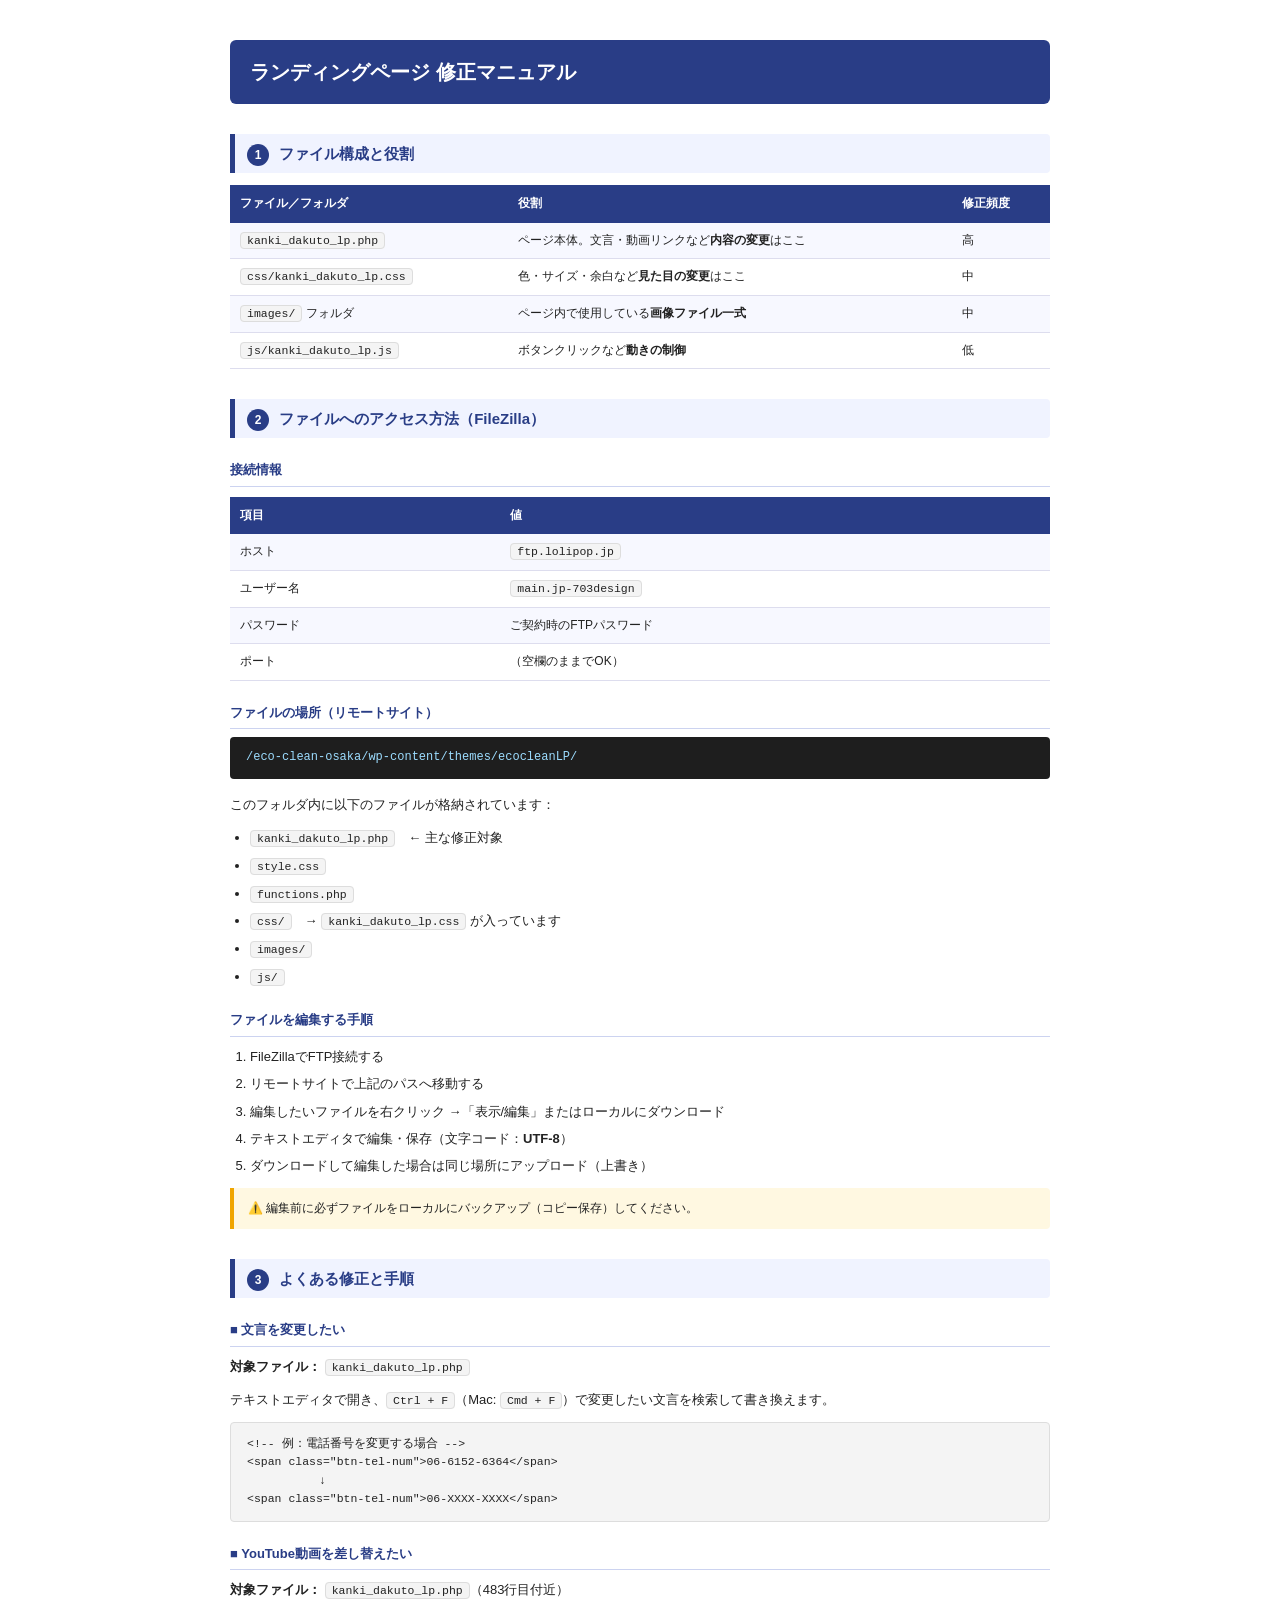
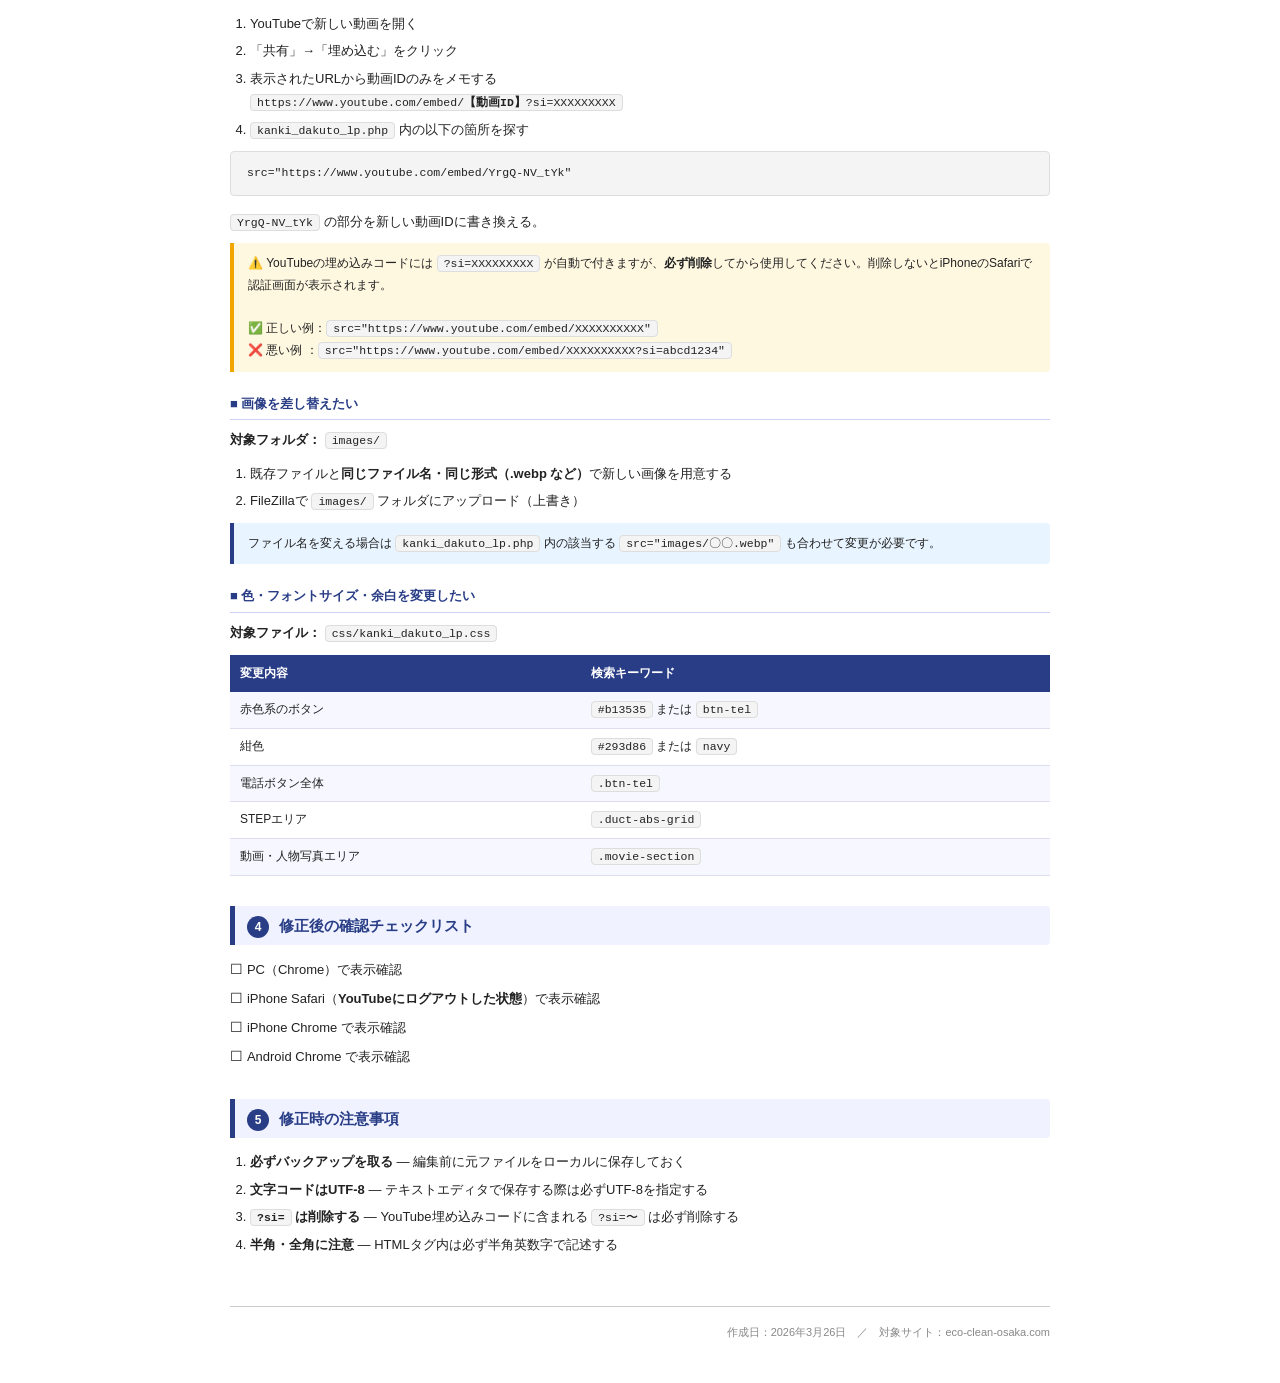
<file: manual.html>
<!DOCTYPE html>
<html lang="ja">
<head>
  <meta charset="UTF-8" />
  <title>ランディングページ 修正マニュアル</title>
  <style>
    * { box-sizing: border-box; margin: 0; padding: 0; }
    body {
      font-family: "Hiragino Kaku Gothic ProN", "Meiryo", sans-serif;
      font-size: 13px;
      color: #222;
      line-height: 1.8;
      padding: 40px;
      max-width: 900px;
      margin: 0 auto;
    }
    h1 {
      font-size: 20px;
      color: #fff;
      background: #293d86;
      padding: 14px 20px;
      border-radius: 6px;
      margin-bottom: 30px;
    }
    h2 {
      font-size: 15px;
      color: #293d86;
      border-left: 5px solid #293d86;
      padding: 6px 12px;
      background: #f0f3ff;
      margin: 30px 0 12px;
      border-radius: 0 4px 4px 0;
    }
    h3 {
      font-size: 13px;
      color: #293d86;
      margin: 20px 0 8px;
      padding-bottom: 4px;
      border-bottom: 1px solid #ccd3f0;
    }
    p { margin-bottom: 10px; }
    table {
      width: 100%;
      border-collapse: collapse;
      margin: 10px 0 16px;
      font-size: 12px;
    }
    th {
      background: #293d86;
      color: #fff;
      padding: 8px 10px;
      text-align: left;
    }
    td {
      padding: 7px 10px;
      border-bottom: 1px solid #dde;
      vertical-align: top;
    }
    tr:nth-child(even) td { background: #f7f8ff; }
    code, pre {
      font-family: "Courier New", monospace;
      background: #f4f4f4;
      border: 1px solid #ddd;
      border-radius: 4px;
      font-size: 11.5px;
    }
    code { padding: 1px 6px; }
    pre {
      padding: 12px 16px;
      margin: 8px 0 14px;
      overflow-x: auto;
      line-height: 1.6;
      white-space: pre-wrap;
      word-break: break-all;
    }
    .warn {
      background: #fff8e1;
      border-left: 4px solid #f0a500;
      padding: 10px 14px;
      margin: 10px 0;
      border-radius: 0 4px 4px 0;
      font-size: 12px;
    }
    .warn::before { content: "⚠️ "; }
    .info {
      background: #e8f4ff;
      border-left: 4px solid #293d86;
      padding: 10px 14px;
      margin: 10px 0;
      border-radius: 0 4px 4px 0;
      font-size: 12px;
    }
    ul { padding-left: 20px; margin-bottom: 10px; }
    li { margin-bottom: 4px; }
    .checklist { list-style: none; padding-left: 0; }
    .checklist li::before { content: "☐ "; font-size: 14px; }
    .path {
      background: #1e1e1e;
      color: #9cdcfe;
      padding: 10px 16px;
      border-radius: 4px;
      font-family: "Courier New", monospace;
      font-size: 12px;
      margin: 8px 0 14px;
    }
    .chapter-num {
      display: inline-block;
      background: #293d86;
      color: #fff;
      border-radius: 50%;
      width: 22px;
      height: 22px;
      text-align: center;
      line-height: 22px;
      font-size: 12px;
      margin-right: 6px;
    }
    .footer {
      margin-top: 50px;
      padding-top: 16px;
      border-top: 1px solid #ccc;
      font-size: 11px;
      color: #888;
      text-align: right;
    }
    @media print {
      body { padding: 20px; font-size: 12px; }
      h2 { page-break-after: avoid; }
      pre, table { page-break-inside: avoid; }
    }
  </style>
</head>
<body>

<h1>ランディングページ 修正マニュアル</h1>

<!-- ===== 第1章 ===== -->
<h2><span class="chapter-num">1</span> ファイル構成と役割</h2>

<table>
  <tr><th>ファイル／フォルダ</th><th>役割</th><th>修正頻度</th></tr>
  <tr><td><code>kanki_dakuto_lp.php</code></td><td>ページ本体。文言・動画リンクなど<strong>内容の変更</strong>はここ</td><td>高</td></tr>
  <tr><td><code>css/kanki_dakuto_lp.css</code></td><td>色・サイズ・余白など<strong>見た目の変更</strong>はここ</td><td>中</td></tr>
  <tr><td><code>images/</code> フォルダ</td><td>ページ内で使用している<strong>画像ファイル一式</strong></td><td>中</td></tr>
  <tr><td><code>js/kanki_dakuto_lp.js</code></td><td>ボタンクリックなど<strong>動きの制御</strong></td><td>低</td></tr>
</table>

<!-- ===== 第2章 ===== -->
<h2><span class="chapter-num">2</span> ファイルへのアクセス方法（FileZilla）</h2>

<h3>接続情報</h3>
<table>
  <tr><th>項目</th><th>値</th></tr>
  <tr><td>ホスト</td><td><code>ftp.lolipop.jp</code></td></tr>
  <tr><td>ユーザー名</td><td><code>main.jp-703design</code></td></tr>
  <tr><td>パスワード</td><td>ご契約時のFTPパスワード</td></tr>
  <tr><td>ポート</td><td>（空欄のままでOK）</td></tr>
</table>

<h3>ファイルの場所（リモートサイト）</h3>
<div class="path">/eco-clean-osaka/wp-content/themes/ecocleanLP/</div>

<p>このフォルダ内に以下のファイルが格納されています：</p>
<ul>
  <li><code>kanki_dakuto_lp.php</code>　← 主な修正対象</li>
  <li><code>style.css</code></li>
  <li><code>functions.php</code></li>
  <li><code>css/</code>　→ <code>kanki_dakuto_lp.css</code> が入っています</li>
  <li><code>images/</code></li>
  <li><code>js/</code></li>
</ul>

<h3>ファイルを編集する手順</h3>
<ol style="padding-left:20px; margin-bottom:10px;">
  <li>FileZillaでFTP接続する</li>
  <li>リモートサイトで上記のパスへ移動する</li>
  <li>編集したいファイルを右クリック →「表示/編集」またはローカルにダウンロード</li>
  <li>テキストエディタで編集・保存（文字コード：<strong>UTF-8</strong>）</li>
  <li>ダウンロードして編集した場合は同じ場所にアップロード（上書き）</li>
</ol>

<div class="warn">編集前に必ずファイルをローカルにバックアップ（コピー保存）してください。</div>

<!-- ===== 第3章 ===== -->
<h2><span class="chapter-num">3</span> よくある修正と手順</h2>

<h3>■ 文言を変更したい</h3>
<p><strong>対象ファイル：</strong> <code>kanki_dakuto_lp.php</code></p>
<p>テキストエディタで開き、<code>Ctrl + F</code>（Mac: <code>Cmd + F</code>）で変更したい文言を検索して書き換えます。</p>
<pre>&lt;!-- 例：電話番号を変更する場合 --&gt;
&lt;span class="btn-tel-num"&gt;06-6152-6364&lt;/span&gt;
　　　　　　↓
&lt;span class="btn-tel-num"&gt;06-XXXX-XXXX&lt;/span&gt;</pre>

<h3>■ YouTube動画を差し替えたい</h3>
<p><strong>対象ファイル：</strong> <code>kanki_dakuto_lp.php</code>（483行目付近）</p>
<ol style="padding-left:20px; margin-bottom:10px;">
  <li>YouTubeで新しい動画を開く</li>
  <li>「共有」→「埋め込む」をクリック</li>
  <li>表示されたURLから動画IDのみをメモする<br>
      <code>https://www.youtube.com/embed/<strong>【動画ID】</strong>?si=XXXXXXXXX</code></li>
  <li><code>kanki_dakuto_lp.php</code> 内の以下の箇所を探す</li>
</ol>
<pre>src="https://www.youtube.com/embed/YrgQ-NV_tYk"</pre>
<p><code>YrgQ-NV_tYk</code> の部分を新しい動画IDに書き換える。</p>

<div class="warn">
  YouTubeの埋め込みコードには <code>?si=XXXXXXXXX</code> が自動で付きますが、<strong>必ず削除</strong>してから使用してください。削除しないとiPhoneのSafariで認証画面が表示されます。<br><br>
  ✅ 正しい例：<code>src="https://www.youtube.com/embed/XXXXXXXXXX"</code><br>
  ❌ 悪い例 ：<code>src="https://www.youtube.com/embed/XXXXXXXXXX?si=abcd1234"</code>
</div>

<h3>■ 画像を差し替えたい</h3>
<p><strong>対象フォルダ：</strong> <code>images/</code></p>
<ol style="padding-left:20px; margin-bottom:10px;">
  <li>既存ファイルと<strong>同じファイル名・同じ形式（.webp など）</strong>で新しい画像を用意する</li>
  <li>FileZillaで <code>images/</code> フォルダにアップロード（上書き）</li>
</ol>
<div class="info">ファイル名を変える場合は <code>kanki_dakuto_lp.php</code> 内の該当する <code>src="images/〇〇.webp"</code> も合わせて変更が必要です。</div>

<h3>■ 色・フォントサイズ・余白を変更したい</h3>
<p><strong>対象ファイル：</strong> <code>css/kanki_dakuto_lp.css</code></p>
<table>
  <tr><th>変更内容</th><th>検索キーワード</th></tr>
  <tr><td>赤色系のボタン</td><td><code>#b13535</code> または <code>btn-tel</code></td></tr>
  <tr><td>紺色</td><td><code>#293d86</code> または <code>navy</code></td></tr>
  <tr><td>電話ボタン全体</td><td><code>.btn-tel</code></td></tr>
  <tr><td>STEPエリア</td><td><code>.duct-abs-grid</code></td></tr>
  <tr><td>動画・人物写真エリア</td><td><code>.movie-section</code></td></tr>
</table>

<!-- ===== 第4章 ===== -->
<h2><span class="chapter-num">4</span> 修正後の確認チェックリスト</h2>
<ul class="checklist">
  <li>PC（Chrome）で表示確認</li>
  <li>iPhone Safari（<strong>YouTubeにログアウトした状態</strong>）で表示確認</li>
  <li>iPhone Chrome で表示確認</li>
  <li>Android Chrome で表示確認</li>
</ul>

<!-- ===== 第5章 ===== -->
<h2><span class="chapter-num">5</span> 修正時の注意事項</h2>
<ol style="padding-left:20px;">
  <li><strong>必ずバックアップを取る</strong> — 編集前に元ファイルをローカルに保存しておく</li>
  <li><strong>文字コードはUTF-8</strong> — テキストエディタで保存する際は必ずUTF-8を指定する</li>
  <li><strong><code>?si=</code> は削除する</strong> — YouTube埋め込みコードに含まれる <code>?si=〜</code> は必ず削除する</li>
  <li><strong>半角・全角に注意</strong> — HTMLタグ内は必ず半角英数字で記述する</li>
</ol>

<div class="footer">
  作成日：2026年3月26日　／　対象サイト：eco-clean-osaka.com
</div>

</body>
</html>
</file>
<file: css/kanki_dakuto_lp.css>
/* ===================================
   RESET & BASE
=================================== */
*, *::before, *::after { box-sizing: border-box; margin: 0; padding: 0; }
html { font-size: 16px; }
body {
  font-family: 'Noto Sans JP', sans-serif;
  font-weight: 400;
  color: #111;
  background: #fff;
  overflow-x: hidden;
}
img { display: block; max-width: 100%; height: auto; }
ul { list-style: none; }
p { line-height: 1.6; }

/* ===================================
   UTILITY
=================================== */
.bg-white  { background: #fff; }
.bg-navy   { background: #293d86; }
.bg-yellow { background: #fffa26; }
.white     { color: #fff; }
.navy      { color: #293d86; }
.yellow    { color: #fffa26; }
.fw700     { font-weight: 700; }
.fw500     { font-weight: 500; }
.lh-n      { line-height: normal; }
.text-center { text-align: center; }

/* ===================================
   LAYOUT CONTAINERS
=================================== */
.inner-1920 {
  width: 100%;
  max-width: 1920px;
  margin: 0 auto;
}
.inner-1450 {
  width: 100%;
  max-width: 1450px;
  margin: 0 auto;
  padding: 40px clamp(20px, 4vw, 80px);
}
.inner-1356 {
  width: 100%;
  max-width: 1356px;
  margin: 0 auto;
  padding: 40px clamp(20px, 4vw, 80px);
}
.inner-1349 {
  width: 100%;
  max-width: 1349px;
  margin: 0 auto;
  padding: 40px clamp(20px, 4vw, 80px);
}

/* ===================================
   HIGHLIGHT UNDERLINE TITLE
=================================== */
.hl-wrap {
  position: relative;
  display: inline-block;
}
.hl-wrap p, .hl-wrap h2 {
  position: relative;
  z-index: 1;
}
.hl {
  position: absolute;
  height: clamp(10px, 1.042vw, 20px);
  background: #fffa26;
  width: 100%;
  bottom: 0;
  left: 0;
  z-index: 0;
}

/* ===================================
   ROW DIVIDER
=================================== */
.row-divider {
  width: 100%;
  height: 1px;
  background: #ddd;
  margin: clamp(15px, 1.563vw, 30px) 0;
}

/* ===================================
   HEADER
=================================== */
.header {
  background: #fff;
  box-shadow: 0 2px 6px rgba(0,0,0,0.08);
}
.header-logo-row {
  display: flex;
  align-items: center;
  padding: 12px clamp(10px, 0.521vw, 10px);
}
.logo {
  height: clamp(36px, 4.453vw, 86px); /* 90% of original */
  width: auto;
}
.header-blue-bar {
  height: clamp(8px, 1.615vw, 31px);
  background: #0054c5;
  box-shadow: 0 4px 4px rgba(0,0,0,0.25);
}

/* ===================================
   HERO
=================================== */
.hero {
  position: relative;
  width: 100%;
  height: clamp(200px, 37.5vw, 720px);
  overflow: hidden;
}
.hero-photo-row {
  display: flex;
  width: 100%;
}
.hero-photo {
  width: 50%;
  height: clamp(200px, 37.5vw, 720px);
  object-fit: cover;
  object-position: center top;
  flex-shrink: 0;
}
.hero-overlay {
  position: absolute;
  inset: 0;
  pointer-events: none;
}
/* 毎日吸っている空気 */
.hero-air-tag {
  position: absolute;
  top: clamp(20px, 3.281vw, 63px);
  left: clamp(20px, 3.542vw, 68px);
  background: #fffa26;
  padding: clamp(4px, 0.521vw, 10px);
  font-weight: 700;
  color: #293d86;
  white-space: nowrap;
  font-size: 0;
  line-height: 0;
}
.hero-air-big { font-size: clamp(34px, 5.4vw, 104px); line-height: 1.1; }
.hero-air-mid { font-size: clamp(22px, 3.6vw, 69px); line-height: 1.1; }
/* 本当にキレイですか？ */
.hero-question {
  position: absolute;
  top: clamp(15px, 2.292vw, 44px);
  left: 51.25%;
  color: #fff;
  font-weight: 700;
  font-size: 0;
  white-space: nowrap;
  text-shadow: 0 4px 10px black;
  line-height: 1;
}
.hq-big { font-size: clamp(34px, 5.4vw, 104px); }
.hq-mid { font-size: clamp(22px, 3.6vw, 69px); }
.hq-xl  { font-size: clamp(42px, 6.8vw, 130px); }
/* 中央の小さい写真（技術者ポートレート） */
.hero-machine-photo {
  position: absolute;
  top: clamp(45px, 9.219vw, 177px);
  left: 39.427%;
  width: clamp(130px, 22.76vw, 437px);
  height: clamp(100px, 19.01vw, 365px);
  overflow: hidden;
}
.hero-machine-photo img {
  width: 100%;
  height: 100%;
  object-fit: cover;
  object-position: center top;
}
/* 右の大きい写真（ダクト複合画像） */
.hero-duct-photo {
  position: absolute;
  top: clamp(50px, 9.792vw, 188px);
  left: 58.385%;
  width: clamp(200px, 43.906vw, 843px);
  height: clamp(120px, 27.708vw, 532px);
  overflow: hidden;
}
.hero-duct-photo img {
  position: absolute;
  width: 108.78%;
  height: 143.64%;
  left: 0;
  top: -43.62%;
  object-fit: cover;
}
/* 下部バナー */
.hero-bottom-banner {
  position: absolute;
  bottom: 0;
  left: 0;
  width: 100%;
  background: #0054c5;
  padding: clamp(6px, 0.521vw, 10px) clamp(10px, 1.042vw, 20px);
  color: #fffa26;
  font-weight: 700;
  font-size: clamp(16px, 3.333vw, 64px);
  white-space: nowrap;
  text-align: center;
}

/* ===================================
   HERO DUCT LABELS (吹き出し)
=================================== */
.hero-label {
  display: none; /* SP以外では非表示 */
  position: absolute;
  background: #293d86;
  color: #fff;
  font-weight: 700;
  font-size: clamp(14px, 1.042vw, 20px);
  padding: clamp(5px, 0.417vw, 8px) clamp(10px, 0.833vw, 16px);
  border-radius: 8px;
  z-index: 10;
  white-space: nowrap;
  line-height: 1.4;
  text-align: center;
  pointer-events: none;
}
.hero-label::after {
  content: '';
  position: absolute;
  border: 9px solid transparent;
}
/* 清掃前: 左上、尾は下向き */
.hero-label-before {
  top: clamp(15px, 3vw, 50px);
  left: clamp(15px, 3vw, 60px);
}
.hero-label-before::after {
  bottom: -18px;
  left: 50%;
  transform: translateX(-50%);
  border-top-color: #293d86;
}
/* 清掃後: 右下エリア、尾は上向き */
.hero-label-after {
  bottom: clamp(40px, 8vw, 140px);
  right: clamp(15px, 3vw, 60px);
}
.hero-label-after::after {
  top: -18px;
  left: 50%;
  transform: translateX(-50%);
  border-bottom-color: #293d86;
}

/* ===================================
   SECTION 2: BENEFITS
=================================== */
.sec-benefits {
  background: #e8edf7;
  padding: clamp(16px, 1.563vw, 30px) 0;
}
.sec-title-wrap {
  margin-bottom: clamp(12px, 1.25vw, 24px);
}
@media (min-width: 769px) {
  .sec-title { white-space: nowrap; }
}
.benefits-white-card {
  background: #fff;
  border-radius: 10px;
  padding: clamp(16px, 1.563vw, 30px);
  display: flex;
  flex-direction: column;
  align-items: center;
  gap: clamp(16px, 1.042vw, 20px);
  margin-top: clamp(20px, 2.083vw, 40px);
}
.benefits-row {
  display: flex;
  align-items: center;
  justify-content: center;
  gap: clamp(10px, 1.094vw, 21px);
  width: 100%;
  max-width: 1000px;
}
.benefit-item {
  display: flex;
  align-items: center;
  gap: clamp(6px, 0.521vw, 10px);
  flex: 1;
  justify-content: center;
}
.benefit-text-wrap {
  display: flex;
  flex-direction: column;
  align-items: center;
}
.benefit-hl {
  display: none;
}
.benefit-text {
  font-size: clamp(16px, 1.875vw, 36px);
  line-height: clamp(24px, 2.604vw, 50px);
  white-space: nowrap;
  display: flex;
  flex-direction: column;
  align-items: center;
}
.benefit-text p:first-child {
  background: #fffa26;
  padding: 0 clamp(6px, 0.729vw, 14px);
}
.benefit-divider-v {
  width: 1px;
  height: clamp(80px, 8.177vw, 157px);
  background: #bbb;
  flex-shrink: 0;
}
.benefit-divider-h {
  width: clamp(400px, 51.823vw, 995px);
  height: 1px;
  background: #bbb;
  max-width: 100%;
}
.benefit-icon {
  width: clamp(80px, 10.417vw, 200px);
  height: clamp(80px, 8.281vw, 159px);
  overflow: hidden;
  flex-shrink: 0;
}
.benefit-icon img {
  width: 100%;
  height: 126%;
  object-fit: cover;
  margin-top: -25%;
}

/* ===================================
   CTA (共通)
=================================== */
.sec-cta {
  padding: clamp(24px, 2.083vw, 40px) clamp(20px, 11.51vw, 221px) clamp(30px, 3.125vw, 60px);
}
.cta-wrap {
  display: flex;
  flex-direction: column;
  align-items: center;
  gap: clamp(20px, 1.927vw, 37px);
}
.cta-buttons {
  display: flex;
  align-items: center;
  gap: clamp(20px, 3.333vw, 64px);
  flex-wrap: wrap;
  justify-content: center;
}
.btn-consult {
  text-decoration: none;
  display: inline-flex;
  align-items: center;
  justify-content: center;
  background: #b23e3a;
  color: #fff;
  font-family: inherit;
  font-weight: 700;
  font-size: clamp(18px, 1.875vw, 36px);
  padding: clamp(14px, 1.563vw, 30px) clamp(10px, 0.521vw, 10px);
  width: clamp(240px, 26.042vw, 500px);
  height: clamp(60px, 6.25vw, 120px);
  border: none;
  border-radius: 10px;
  box-shadow: 0 4px 4px rgba(0,0,0,0.25);
  cursor: pointer;
  white-space: nowrap;
}
.btn-tel {
  text-decoration: none;
  display: flex;
  align-items: center;
  justify-content: center;
  gap: clamp(10px, 1.302vw, 25px);
  background: #fff;
  border: 1px solid #b23e3a;
  border-radius: 10px;
  box-shadow: 0 4px 4px rgba(0,0,0,0.25);
  padding: clamp(8px, 0.833vw, 16px) clamp(16px, 2.083vw, 40px);
  height: clamp(60px, 6.25vw, 120px);
  min-width: clamp(300px, 36.458vw, 700px);
}
.btn-tel-label {
  color: #b23e3a;
  font-weight: 700;
  font-size: clamp(14px, 1.667vw, 32px);
  white-space: nowrap;
  flex-shrink: 0;
}
.sp-br { display: none; }
@media (max-width: 480px) { .sp-br { display: block; } }
.sp-only-br { display: none; }
@media (max-width: 768px) { .sp-only-br { display: block; } }

.btn-tel-divider {
  width: 1px;
  height: clamp(40px, 5.208vw, 100px);
  background: #b23e3a;
  flex-shrink: 0;
}
.btn-tel-num-wrap {
  display: flex;
  flex-direction: column;
  gap: clamp(2px, 0.26vw, 5px);
  align-items: center;
  justify-content: center;
  color: #b23e3a;
  font-weight: 700;
}
.btn-tel-num {
  font-size: clamp(18px, 2.5vw, 48px);
  white-space: nowrap;
}
.btn-tel-sub {
  font-size: clamp(14px, 1.042vw, 20px);
  white-space: nowrap;
}

/* ===================================
   SECTION 4: お悩みエリア
=================================== */
.sec-worries {
  background: #f5f5f5;
  padding: clamp(30px, 3.646vw, 70px) 0;
}
.worries-white-card {
  background: #fff;
  padding: clamp(24px, 2.604vw, 50px);
  display: flex;
  flex-direction: column;
  align-items: center;
  gap: clamp(20px, 1.302vw, 25px);
}
.what-is-row {
  display: flex;
  align-items: center;
  gap: clamp(20px, 2.604vw, 50px);
  width: 100%;
  max-width: 1350px;
  padding: 0 clamp(20px, 4.167vw, 80px);
  min-height: clamp(160px, 17.188vw, 330px);
}
.what-is-text { flex: 1; }
.what-is-desc {
  font-size: clamp(14px, 1.25vw, 24px);
  line-height: clamp(24px, 2.083vw, 40px);
  margin-top: clamp(10px, 0.781vw, 15px);
  max-width: 500px;
}
.what-is-img {
  width: clamp(150px, 26.042vw, 500px);
  height: clamp(100px, 17.188vw, 330px);
  flex-shrink: 0;
}
.what-is-img img {
  width: 100%;
  height: 100%;
  object-fit: cover;
}
.arrow-down-wrap {
  display: flex;
  justify-content: center;
  padding: clamp(10px, 1.042vw, 20px) 0;
}
/* 顧客タイプ */
.customer-row {
  display: flex;
  gap: clamp(20px, 3.021vw, 58px);
  width: 100%;
  max-width: 1350px;
  padding: 0 clamp(20px, 2.604vw, 50px);
}
.customer-card {
  flex: 1;
  min-width: 0;
  border: 1px solid;
  border-radius: 10px;
  box-shadow: 0 4px 4px rgba(0,0,0,0.25);
  display: flex;
  flex-direction: column;
  align-items: center;
  gap: clamp(16px, 2.031vw, 39px);
  overflow: hidden;
}
.customer-card-hd {
  width: 100%;
  height: clamp(50px, 5.208vw, 100px);
  display: flex;
  align-items: center;
  justify-content: center;
  border-radius: 10px;
  padding: 10px;
}
.customer-icon {
  width: clamp(100px, 10.417vw, 200px);
  height: clamp(90px, 9.74vw, 187px);
}
.customer-icon img {
  width: 100%;
  height: 100%;
  object-fit: cover;
}
.customer-list {
  padding: 0 clamp(10px, 1.042vw, 20px) clamp(16px, 2.031vw, 39px);
  font-size: clamp(14px, 1.25vw, 24px);
  line-height: 1.8;
  color: #111;
  align-self: flex-start;
}
/* 汚れ写真 */
.dirt-photos-box {
  position: relative;
  width: 100%;
  max-width: 1350px;
  border: 2px solid #293d86;
  border-radius: 10px;
  padding: clamp(24px, 2.604vw, 50px);
  padding-top: clamp(30px, 3.125vw, 60px);
  margin-top: clamp(10px, 1.302vw, 25px);
}
.dirt-label-tag {
  position: absolute;
  top: 0;
  left: clamp(20px, 2.552vw, 49px);
  transform: translateY(-50%);
  background: #293d86;
  color: #fffa26;
  font-weight: 700;
  font-size: clamp(14px, 1.25vw, 24px);
  padding: clamp(6px, 0.521vw, 10px) clamp(8px, 0.521vw, 10px);
  white-space: nowrap;
  width: clamp(120px, 10.313vw, 198px);
  text-align: center;
}
.dirt-photos-row {
  display: flex;
  gap: clamp(6px, 0.417vw, 8px);
  align-items: stretch;
}
.dirt-photo-col {
  flex: 1;
  display: flex;
  flex-direction: column;
  align-items: center;
  gap: 8px;
}
.dirt-photo-col img {
  width: 100%;
  height: clamp(120px, 15.625vw, 300px);
  object-fit: cover;
}
.dirt-caption-tag {
  background: #293d86;
  color: #fffa26;
  font-weight: 700;
  font-size: clamp(14px, 1.25vw, 24px);
  padding: clamp(4px, 0.521vw, 10px);
  white-space: nowrap;
  text-align: center;
}
.lg-br { display: none; }

/* ===================================
   CTA2
=================================== */
.sec-cta2 {
  background: #fff;
  padding: clamp(24px, 2.083vw, 40px) clamp(20px, 4vw, 80px) clamp(30px, 3.125vw, 60px);
  display: flex;
  justify-content: center;
}
.cta2-navy-box {
  background: #293d86;
  display: flex;
  align-items: center;
  justify-content: center;
  gap: clamp(20px, 2.604vw, 50px);
  padding: clamp(10px, 1.042vw, 20px) clamp(24px, 2.604vw, 50px);
  border-radius: 10px;
  width: 100%;
  max-width: 840px;
}
.btn-diagnosis {
  text-decoration: none;
  display: inline-flex;
  align-items: center;
  justify-content: center;
  background: #b23e3a;
  color: #fff;
  font-family: inherit;
  font-weight: 700;
  font-size: clamp(16px, 1.875vw, 36px);
  padding: clamp(8px, 0.521vw, 10px);
  height: clamp(50px, 5.729vw, 110px);
  width: clamp(200px, 23.438vw, 450px);
  border: none;
  border-radius: 10px;
  box-shadow: 0 4px 4px rgba(0,0,0,0.25);
  cursor: pointer;
  white-space: nowrap;
}

/* ===================================
   SECTION 6: RISKS
=================================== */
.sec-risks {
  background: #e2ebfa;
  padding: clamp(30px, 3.125vw, 60px) 0;
}
.risk-block {
  background: #fff;
  border-radius: 10px;
  overflow: hidden;
  box-shadow: 0 4px 4px rgba(0,0,0,0.1);
  margin-bottom: clamp(16px, 1.042vw, 20px);
}
.risk-hd {
  padding: clamp(8px, 0.521vw, 10px) clamp(16px, 1.042vw, 20px);
}
.risk-hd p { line-height: normal; }
.risk-body {
  padding: clamp(16px, 2.604vw, 50px);
  border-left: 2px solid;
  border-right: 2px solid;
  background: #fff;
}
.risk-3cards {
  display: flex;
  gap: clamp(10px, 1.042vw, 20px);
  justify-content: center;
}
.risk-card {
  flex: 1;
  padding: clamp(10px, 0.781vw, 15px);
  min-height: clamp(120px, 13.333vw, 256px);
  display: flex;
  flex-direction: column;
  align-items: center;
  justify-content: center;
  gap: clamp(8px, 0.781vw, 15px);
  text-align: center;
  border-radius: 10px;
  box-shadow: 0 4px 4px rgba(0,0,0,0.25);
}
.risk-card-title {
  font-size: clamp(20px, 2.5vw, 48px);
  font-weight: 700;
  line-height: normal;
}
.risk-card-desc {
  font-size: clamp(14px, 1.25vw, 24px);
  line-height: 1.6;
}
.risk-compare-row {
  display: flex;
  gap: clamp(4px, 0.26vw, 5px);
  justify-content: center;
}
.risk-compare-card {
  flex: 1;
  max-width: 491px;
  border-radius: 10px;
  box-shadow: 0 4px 4px rgba(0,0,0,0.25);
  display: flex;
  flex-direction: column;
  align-items: center;
  justify-content: center;
  gap: clamp(10px, 1.563vw, 30px);
  padding: clamp(10px, 1.042vw, 20px);
  text-align: center;
  min-height: clamp(150px, 19.063vw, 366px);
}
.risk-fire-row {
  display: flex;
  gap: clamp(20px, 3.281vw, 63px);
  align-items: center;
}
.risk-fire-stat {
  display: flex;
  flex-direction: column;
  gap: clamp(16px, 2.083vw, 40px);
  flex-shrink: 0;
  width: clamp(140px, 17.5vw, 336px);
  text-align: center;
}
.risk-fire-case {
  flex: 1;
  background: #f5f5f5;
  padding: clamp(10px, 0.521vw, 10px);
  border-radius: 4px;
}
.risk-fire-case p { font-size: clamp(13px, 1.25vw, 24px) !important; }
.risk-image-block {
  display: flex;
  flex-direction: column;
  align-items: center;
  gap: clamp(8px, 0.521vw, 10px);
  padding: clamp(8px, 0.521vw, 10px) clamp(16px, 2.604vw, 50px);
}
.risk-img-pair {
  display: flex;
  justify-content: center;
  gap: 0;
  width: 100%;
}
.risk-img-pair img {
  width: 50%;
  aspect-ratio: 5 / 3;
  height: auto;
  object-fit: cover;
  flex-shrink: 0;
}
.risk-img-caption {
  font-size: clamp(14px, 1.875vw, 36px);
  line-height: 1.5;
  text-align: center;
  width: 100%;
  max-width: 996px;
}

/* ===================================
   SECTION 7: SERVICES
=================================== */
.sec-services {
  background: #eff3f5;
  padding: clamp(30px, 3.125vw, 60px) 0;
}
.services-white-card {
  background: #fff;
  padding: clamp(24px, 2.604vw, 50px);
  display: flex;
  flex-direction: column;
  align-items: center;
  gap: clamp(24px, 2.604vw, 50px);
}
.service-title-row {
  display: flex;
  flex-direction: column;
  align-items: center;
  gap: clamp(4px, 0.521vw, 10px);
  width: 100%;
  text-align: center;
}
.service-cards-grid {
  display: grid;
  grid-template-columns: repeat(2, 1fr);
  gap: clamp(8px, 0.521vw, 10px);
  width: 100%;
}
.service-card {
  border: 1px solid #293d86;
  border-radius: 10px;
  box-shadow: 0 4px 4px rgba(0,0,0,0.25);
  display: flex;
  flex-direction: column;
  align-items: center;
  gap: clamp(10px, 1.042vw, 20px);
  padding: 0 0 clamp(10px, 0.521vw, 10px);
  overflow: hidden;
}
.service-card-hd {
  width: 100%;
  padding: clamp(6px, 0.521vw, 10px);
  border-radius: 10px 10px 0 0;
  display: flex;
  align-items: flex-start;
  justify-content: center;
}
.service-card-img {
  padding: 0 clamp(10px, 1.042vw, 20px);
}
.service-card > p {
  padding: 0 clamp(10px, 1.042vw, 20px);
}
.service-card-hd p { line-height: normal; }
.service-card-img {
  width: clamp(140px, 18.75vw, 360px);
  height: clamp(80px, 11.979vw, 230px);
}
.service-card-img img {
  width: 100%;
  height: 100%;
  object-fit: cover;
}
.region-title-wrap {
  width: 100%;
  display: flex;
  justify-content: center;
  margin-top: clamp(10px, 1.042vw, 20px);
}
.region-maps-row {
  display: flex;
  justify-content: center;
  gap: clamp(20px, 2.604vw, 50px);
  flex-wrap: wrap;
}
.region-maps-row img {
  width: calc(50% - 25px);
  max-width: 567px;
  height: auto;
  aspect-ratio: 1;
  object-fit: contain;
}

/* ===================================
   SECTION 8: 確かな技術
=================================== */
.sec-tech {
  padding: clamp(30px, 3.646vw, 70px) 0;
  display: flex;
  flex-direction: column;
  align-items: center;
  gap: clamp(30px, 3.125vw, 60px);
}
@media (min-width: 769px) {
  .sec-tech {
    padding-left: 5%;
    padding-right: 5%;
  }
}
.tech-heading-wrap {
  display: flex;
  flex-direction: column;
  align-items: center;
  gap: clamp(10px, 1.302vw, 25px);
  width: 100%;
  padding: 0 clamp(20px, 2.083vw, 40px);
}
.tech-yellow-band {
  background: #fffa26;
  padding: clamp(4px, 0.521vw, 10px) clamp(10px, 0.521vw, 10px);
  display: inline-block;
}
.tech-subtitle-wrap {
  display: flex;
  flex-direction: column;
  align-items: center;
  gap: 2px;
}
.tech-underline {
  width: clamp(200px, 56.198vw, 1079px);
  max-width: 100%;
  line-height: 0;
  font-size: 0;
  height: clamp(4px, 0.521vw, 10px);
  overflow: hidden;
}
.tech-underline img { width: 100%; height: auto; display: block; }
/* ===== DUCT STEPS: Z字型絶対配置グリッド (Figma準拠) ===== */
.duct-abs-grid {
  position: relative;
  width: 100%;
  max-width: 1328px;
  /* 高さ = 幅 × (1437/1328) */
  aspect-ratio: 1328 / 1437;
  margin: 0 auto;
}
.abs-step {
  position: absolute;
  display: flex;
  flex-direction: column;
  gap: clamp(3px, 0.313vw, 6px);
}
.abs-arrow {
  position: absolute;
  display: block; /* デスクトップのみ表示 */
}
.abs-arrow img {
  display: block;
  width: 100%;
  height: auto;
}
.abs-label {
  position: absolute;
  background: #fffa26;
  padding: clamp(4px, 0.521vw, 10px);
  display: flex;
  flex-direction: column;
  align-items: center;
  justify-content: center;
  text-align: center;
}
.abs-label p {
  font-size: clamp(18px, 1.25vw, 24px);
  line-height: clamp(28px, 2.083vw, 40px);
}
/* ピルバッジ */
.step-pill {
  display: flex;
  align-items: center;
}
.pill-l {
  display: inline-flex;
  align-items: center;
  justify-content: center;
  padding: clamp(3px, 0.365vw, 7px) clamp(6px, 0.625vw, 12px);
  border-radius: 100px 0 0 100px;
  font-size: clamp(18px, 1.25vw, 24px);
  white-space: nowrap;
  min-width: clamp(50px, 5.99vw, 115px);
  min-height: clamp(24px, 3.021vw, 58px);
}
.pill-r {
  display: inline-flex;
  align-items: center;
  justify-content: center;
  padding: clamp(3px, 0.365vw, 7px) clamp(6px, 0.521vw, 10px);
  background: #fff;
  box-shadow: inset 0 0 0 1px #293d86;
  border-radius: 0 100px 100px 0;
  font-size: clamp(18px, 1.458vw, 28px);
  font-weight: 700;
  flex: 1;
  text-align: center;
  white-space: nowrap;
  min-height: clamp(24px, 3.021vw, 58px);
}
/* STEP写真 */
.step-photo {
  width: 100%;
  aspect-ratio: 600 / 450;
  object-fit: cover;
  border-radius: clamp(8px, 1.302vw, 25px);
  display: block;
}
.step-border {
  border: 2px solid #fff;
}
.abs-arrow img {
  outline: none;
  border: none;
  box-shadow: none;
}
.movie-photo img {
  outline: none;
  border: none;
}
/* Movie */
.movie-section {
  display: flex;
  flex-direction: column;
  align-items: center;
  gap: clamp(16px, 1.563vw, 30px);
  width: 100%;
  max-width: 1427px;
  padding: 0 clamp(20px, 2.083vw, 40px);
  margin-top: clamp(20px, 3.125vw, 60px);
}
.movie-title-badge {
  display: flex;
  flex-direction: column;
  align-items: center;
  justify-content: center;
  padding: clamp(8px, 0.521vw, 10px) clamp(20px, 2.083vw, 40px);
  width: auto;
}
.movie-photos-row {
  display: flex;
  gap: 20px;
  align-items: flex-end;
  justify-content: center;
  max-width: 1000px;
  width: 100%;
  margin: 0 auto;
}
.movie-left-col {
  display: flex;
  flex-direction: column;
  align-items: center;
  flex-shrink: 0;
}
.movie-photo {
  width: clamp(240px, 40vw, 560px);
  aspect-ratio: 16 / 9;
  height: auto;
  border-radius: 25px;
  overflow: hidden;
  flex-shrink: 0;
}
.movie-photo img {
  width: 110%;
  height: 100%;
  object-fit: cover;
  margin-left: -5%;
}
.movie-person-photo {
  height: clamp(135px, 22.5vw, 315px);
  width: auto;
  overflow: hidden;
  flex-shrink: 0;
}
.movie-btn-wrap {
  width: 100%;
  display: flex;
  justify-content: center;
  margin-top: clamp(16px, 1.563vw, 30px);
}
.movie-person-photo img {
  height: 100%;
  width: auto;
  object-fit: contain;
  object-position: top center;
}

/* ===================================
   SECTION 9: 選ばれる理由
=================================== */
.sec-reasons {
  background: #e8edf7;
  padding: clamp(30px, 3.125vw, 60px) 0;
}
.reasons-white-card {
  background: #fff;
  padding: clamp(24px, 2.604vw, 50px) clamp(30px, 5.208vw, 100px);
  display: flex;
  flex-direction: column;
}
.reason-item {
  display: flex;
  align-items: flex-start;
  gap: clamp(10px, 1.25vw, 24px);
}
.reason-num {
  font-size: clamp(24px, 3.333vw, 64px);
  font-weight: 700;
  line-height: normal;
  white-space: nowrap;
  flex-shrink: 0;
}
.reason-body {
  display: flex;
  flex-direction: column;
  gap: clamp(8px, 0.781vw, 15px);
  flex: 1;
}
.reason-title-tag {
  display: inline-flex;
  align-items: center;
  justify-content: center;
  padding: clamp(4px, 0.521vw, 10px);
  align-self: flex-start;
}
.reason-title-tag p { line-height: normal; }
.reason-desc {
  font-size: clamp(14px, 1.25vw, 24px);
  font-weight: 500;
  line-height: 1.6;
  color: #111;
}
/* 口コミ */
.reviews-section {
  margin-top: clamp(30px, 3.125vw, 60px);
}
.reviews-white-card {
  background: #fff;
  padding: clamp(24px, 2.604vw, 50px) clamp(6px, 0.521vw, 10px);
  display: flex;
  flex-direction: column;
  align-items: center;
}
.review-row {
  display: flex;
  align-items: center;
  justify-content: center;
  gap: clamp(6px, 0.521vw, 10px);
  width: 100%;
  max-width: 1430px;
}
.review-text-col {
  display: flex;
  flex-direction: column;
  gap: clamp(6px, 0.573vw, 11px);
  flex: 1;
  max-width: 1024px;
}
.review-hd {
  display: flex;
  align-items: center;
  justify-content: center;
  padding: clamp(4px, 0.521vw, 10px);
}
.review-hd p { line-height: normal; white-space: nowrap; }
.review-meta {
  display: flex;
  align-items: center;
  gap: clamp(6px, 0.677vw, 13px);
  white-space: nowrap;
}
.review-body {
  font-size: clamp(14px, 1.25vw, 24px);
  line-height: 1.6;
}
.review-photo {
  width: clamp(80px, 10.417vw, 200px);
  flex-shrink: 0;
}
.review-photo img {
  width: 100%;
  height: auto;
  object-fit: cover;
}

/* ===================================
   SECTION 10: 換気ダクト作業の流れ・値段
=================================== */
.sec-pricing {
  background: #eff3f5;
  padding: clamp(30px, 3.125vw, 60px) 0;
}
.flow-section {
  margin-bottom: clamp(40px, 4.167vw, 80px);
}
.flow-white-card {
  background: #fff;
  padding: clamp(24px, 2.604vw, 50px) clamp(30px, 5.208vw, 100px);
  display: flex;
  flex-direction: column;
}
.flow-item {
  display: flex;
  align-items: flex-start;
  gap: clamp(10px, 1.25vw, 24px);
}
.flow-num {
  font-size: clamp(24px, 3.333vw, 64px);
  font-weight: 700;
  line-height: normal;
  white-space: nowrap;
  flex-shrink: 0;
}
.flow-body {
  display: flex;
  flex-direction: column;
  gap: clamp(8px, 0.781vw, 15px);
  flex: 1;
}
.flow-title-tag {
  display: inline-flex;
  align-items: center;
  justify-content: center;
  padding: clamp(4px, 0.521vw, 10px);
  align-self: flex-start;
}
.flow-title-tag p { line-height: normal; }
.flow-desc {
  font-size: clamp(14px, 1.25vw, 24px);
  font-weight: 500;
  line-height: 1.6;
  color: #111;
}
.pricing-section {}
.pricing-img-wrap {
  width: 100%;
  margin-bottom: clamp(20px, 2.031vw, 39px);
}
.pricing-img-wrap img {
  width: 100%;
  height: auto;
  object-fit: cover;
}
.pricing-note {
  background: #fff;
  padding: clamp(24px, 2.604vw, 50px) clamp(30px, 5.208vw, 100px);
}

/* ===================================
   換気ダクト清掃とは以降 コンテンツ幅 1200px
=================================== */
.sec-worries .inner-1450 {
  max-width: 1200px;
}
.sec-risks .inner-1356,
.sec-services .inner-1450,
.sec-reasons .inner-1450,
.sec-pricing .inner-1450,
.sec-benefits .inner-1349 {
  max-width: 1200px;
}
.sec-tech .tech-heading-wrap {
  max-width: 1200px;
  margin-left: auto;
  margin-right: auto;
  padding-left: clamp(20px, 4vw, 80px);
  padding-right: clamp(20px, 4vw, 80px);
}

/* ===================================
   MAIN CONTENT SCALE (below hero, desktop only)
=================================== */
@media (min-width: 769px) {
  .inner-1450,
  .inner-1356,
  .inner-1349,
  .cta-wrap,
  .cta2-navy-box,
  .tech-heading-wrap,
  .duct-abs-grid,
  .movie-section {
    zoom: 0.9;
  }
}

/* 1200px以上：サイズ・レイアウトを固定 */
@media (min-width: 1200px) {
  /* ダクトとはセクション：行paddingを除去し画像とテキストを均等分割 */
  .what-is-row {
    padding-left: 0;
    padding-right: 0;
  }
  .what-is-img {
    flex: 1 1 0%;
    width: auto;
    min-width: 0;
    height: 330px;
  }
  .what-is-text {
    flex: 1 1 0%;
    min-width: 0;
  }

  /* 顧客カードヘッダー：フォントを小さくして切れないようにする */
  .customer-card-hd p {
    font-size: 36px !important;
  }

  /* 顧客カードリスト：折り返さないよう縮小 */
  .customer-list {
    font-size: 18px !important;
  }

  /* CTA2：テキストが切れないようボックス幅を広げる */
  .cta2-navy-box {
    max-width: 1200px;
  }

  /* サービスカード：タイトル・説明を固定サイズに */
  .service-card-hd p,
  .service-card > p {
    font-size: 24px !important;
  }

  /* 選ばれる理由：タイトル・説明を固定サイズに */
  .reason-title-tag p {
    font-size: 28px !important;
  }
  .reason-desc {
    font-size: 20px !important;
  }

  /* 汚れ写真キャプション：カラム幅に収まるよう縮小 */
  .dirt-caption-tag {
    font-size: 18px !important;
    white-space: normal !important;
  }
  .lg-br { display: block; }

  /* リスクカード：タイトル・説明を固定サイズに */
  .risk-card-title {
    font-size: 36px !important;
  }
  .risk-card-desc {
    font-size: 18px !important;
  }

  /* リスク比較カード：大数字・ラベルを固定サイズに */
  .risk-compare-card p:nth-child(2) {
    font-size: 64px !important;
  }
  .risk-compare-card p:not(:nth-child(2)) {
    font-size: 26px !important;
  }
  /* 事例カード（子2つのみ）：2番目は説明文なので小さく */
  .risk-compare-card p:nth-child(2):last-child {
    font-size: 20px !important;
  }

  /* 地域セクション見出し */
  .region-title-wrap p {
    font-size: 36px !important;
  }

  /* お家や店舗が〜見出し */
  .sec-worries .worries-white-card > div[style*="margin-top"] p {
    font-size: 48px !important;
  }

  /* 確かな技術セクション見出し */
  .tech-heading-wrap > p:first-child {
    font-size: 28px !important;
    line-height: 1.5 !important;
  }
  .tech-yellow-band span:first-child {
    font-size: 48px !important;
  }
  .tech-yellow-band span:last-child {
    font-size: 36px !important;
  }
  .tech-subtitle-wrap p {
    font-size: 38px !important;
    white-space: normal !important;
  }

  /* 動画セクション */
  .movie-title-badge p:first-child {
    font-size: 48px !important;
  }
  .movie-title-badge p:last-child {
    font-size: 22px !important;
  }

  /* 選ばれる理由・口コミ：セクション見出し */
  .sec-reasons .hl-wrap p {
    font-size: 48px !important;
  }
  .reason-num {
    font-size: 48px !important;
  }

  /* 口コミテキスト */
  .review-hd p,
  .review-meta span,
  .review-body {
    font-size: 18px !important;
  }
  .reviews-section > p {
    font-size: 18px !important;
  }

  /* 作業の流れ・料金：セクション見出し */
  .sec-pricing .hl-wrap p {
    font-size: 48px !important;
  }
  .flow-num {
    font-size: 48px !important;
  }
  .flow-title-tag p {
    font-size: 28px !important;
  }
  .flow-desc {
    font-size: 18px !important;
  }

  /* 料金セクション見出し（pricing-noteは除外） */
  .pricing-section > div:not(.pricing-note) > p {
    font-size: 36px !important;
  }

  /* 料金注記 */
  .pricing-note p {
    font-size: 18px !important;
  }

  /* ベネフィット：フォント・アイコンを固定しはみ出しを防ぐ */
  .benefit-text {
    font-size: 28px;
  }
  .benefit-icon {
    width: 120px;
    height: 95px;
  }
  .movie-section {
    zoom: 1;
    margin-left: auto;
    margin-right: auto;
  }
  .movie-photos-row {
    gap: 20px;
  }
  .movie-person-photo {
    height: 315px;
  }
  .movie-section .btn-diagnosis {
    width: 500px;
  }
}

/* ===================================
   RESPONSIVE BREAKPOINTS
=================================== */

/* タブレット (768px以下) */
@media (max-width: 768px) {
  .inner-1450,
  .inner-1356,
  .inner-1349 {
    padding: 24px 16px;
  }
  .sec-benefits,
  .sec-worries,
  .sec-risks,
  .sec-services,
  .sec-tech,
  .sec-reasons,
  .sec-pricing {
    padding-top: 24px;
    padding-bottom: 24px;
  }

  /* Hero */
  .hero { height: 200px; }
  .hero-photo { height: 200px; }
  .hero-air-tag { top: 10px; left: 10px; }
  .hero-air-big { font-size: 22px; }
  .hero-air-mid { font-size: 14px; }
  .hero-question { left: 50%; font-size: 0; top: 10px; }
  .hq-big { font-size: 22px; }
  .hq-mid { font-size: 14px; }
  .hq-xl  { font-size: 30px; }
  /* hero-machine-photo / hero-duct-photo はclampで縮小、表示維持 */
  .hero-bottom-banner { font-size: 16px; font-weight: 700; }

  /* Benefits */
  .benefits-white-card { overflow: hidden; }
  .benefits-row {
    flex-direction: column;
    gap: 16px;
  }
  .benefit-item { width: 100%; overflow: hidden; justify-content: center; }
  .benefit-text { white-space: normal; }
  .benefit-icon { width: 35vw; height: 28vw; max-width: 140px; max-height: 110px; flex-shrink: 0; }
  .benefit-divider-v {
    width: 60%;
    height: 1px;
    margin: 0 auto;
  }
  .benefit-divider-h {
    width: 60%;
    margin: 0 auto;
  }

  /* CTA Buttons */
  .cta-buttons {
    flex-direction: column;
    gap: 16px;
  }
  .btn-consult,
  .btn-tel {
    width: 100%;
    max-width: 400px;
    justify-content: center;
  }
  .btn-tel { padding: 14px 16px; height: auto; min-width: unset; }

  /* 顧客カード */
  .customer-row {
    flex-direction: column;
    align-items: center;
  }
  .customer-card {
    width: 100%;
    max-width: 400px;
  }

  /* 汚れ写真 */
  .dirt-photos-row {
    flex-direction: column;
    gap: 16px;
  }

  /* Risk */
  .risk-3cards { flex-direction: column; }
  .risk-compare-row { flex-direction: column; align-items: center; }
  .risk-compare-card { max-width: 100%; width: 100%; }
  .risk-fire-row { flex-direction: column; }
  .risk-img-pair { flex-direction: column; align-items: center; }
  .risk-img-pair img { width: 100%; max-width: 400px; height: auto; }

  /* Services */
  .service-cards-grid { grid-template-columns: repeat(2, 1fr); }
  .region-maps-row { flex-wrap: wrap; }
  .region-maps-row img { width: 45%; height: auto; }

  /* STEP (Z字型グリッド → 縦積み) */
  .duct-abs-grid {
    position: static;
    aspect-ratio: unset;
    display: flex;
    flex-direction: column;
    gap: 20px;
    max-width: 100%;
    align-items: center;
    padding: 0 50px;
    box-sizing: border-box;
  }
  .abs-step, .abs-label {
    position: static !important;
    width: 100% !important;
    left: auto !important;
    top: auto !important;
  }
  .abs-arrow { display: none !important; }
  /* 表示順：STEP1→STEP2→STEP3 */
  .step1-m { order: 1; }
  .label1-m { order: 2; }
  .step2-m { order: 3; }
  .label2-m { order: 4; }
  .step3-m { order: 5; }
  .label3-m { order: 6; }
  .step-pill { padding-left: 0 !important; }
  .abs-label { max-width: 100%; }

  /* Movie */
  .movie-section { padding-left: 50px; padding-right: 50px; }
  .movie-btn-wrap { margin-left: -50px; margin-right: -50px; width: calc(100% + 100px); }
  .movie-photos-row { flex-direction: column; align-items: center; }
  .movie-left-col { width: 100%; }
  .movie-photo { width: 100%; max-width: 400px; height: 200px; }
  .movie-person-photo { width: 100%; max-width: 280px; height: 210px; margin: 0 auto; display: block; overflow: hidden; }
  .movie-person-photo img { width: 100%; height: auto; object-fit: contain; object-position: top center; }
  .movie-title-badge { width: 90vw; }
  .movie-title-badge p:first-child { font-size: 5vw !important; white-space: normal; }
  .movie-title-badge p:last-child { font-size: 3.5vw !important; white-space: normal; }

  /* Reasons / Flow */
  .reasons-white-card,
  .flow-white-card {
    padding: 24px 16px;
  }
  .reason-item,
  .flow-item {
    align-items: flex-start;
  }

  /* Review */
  .reviews-white-card {
    padding: 0;
  }
  .review-row {
    flex-direction: row;
    align-items: center;
    gap: 12px;
    padding: 16px 20px;
    overflow: hidden;
  }
  .review-text-col {
    min-width: 0;
  }
  .review-hd {
    max-width: 100%;
    overflow: hidden;
  }
  .review-photo { width: 120px; flex-shrink: 0; }

  /* CTA2 */
  .cta2-navy-box {
    flex-direction: column;
    padding: 24px;
  }
  .btn-diagnosis { width: 100%; max-width: 360px; }

  /* worries */
  .what-is-row {
    flex-direction: column;
    height: auto;
    padding: 0;
  }
  .what-is-img {
    width: 100%;
    height: 220px;
  }
  .what-is-desc { max-width: 100%; }

  /* サブキャッチ中央揃え */
  .sec-risks .inner-1356 > div[style*="text-align:center"],
  .sec-reasons .inner-1450 > div[style*="text-align:center"],
  .sec-pricing .inner-1450 .flow-section > div[style*="text-align:center"],
  .pricing-section > div[style*="text-align:center"] {
    text-align: center;
  }

  /* 料金表: SP では縦積み */
  .sp-pricing-cards {
    display: flex !important;
    flex-direction: column;
    gap: 32px !important;
  }
  .sp-plan-card {
    display: flex !important;
    flex-direction: column;
    grid-row: unset;
    grid-template-rows: none;
  }
}

/* スマートフォン (480px以下) */
@media (max-width: 480px) {
  .sec-cta,
  .sec-cta2 {
    padding: 24px 12px;
  }
  .btn-consult {
    font-size: 16px;
    height: 56px;
    width: 100%;
  }
  .btn-tel {
    flex-direction: row;
    height: auto;
    gap: 16px;
    padding: 12px 20px;
    width: 100%;
    min-width: unset;
  }
  .btn-tel-divider { display: block; height: 48px; }
  .btn-tel-label { font-size: 13px; }
  .btn-tel-num { font-size: 24px; }
  .btn-tel-sub { font-size: 11px; white-space: nowrap; }
  .service-cards-grid { grid-template-columns: repeat(2, 1fr); }
  .dirt-caption-tag { font-size: 13px; white-space: normal; }
  .dirt-photos-box ~ div p.navy { font-size: 18px !important; }
  .worries-white-card > .hl-wrap p.navy { font-size: 18px !important; }
  .arrow-down-wrap img { width: 190px !important; height: auto !important; }

  .service-card > p.navy { font-size: 13px !important; }
  .services-white-card > div > p.navy { white-space: normal !important; }
  .tech-subtitle-wrap p.navy { font-size: 18px !important; }
  .tech-subtitle-wrap ~ p br:first-child { display: none; }
  .tech-subtitle-wrap ~ p { line-height: 1.5 !important; font-size: 13px !important; letter-spacing: -0.03em; }
  .tech-heading-wrap > p.navy { font-size: 14px !important; line-height: 1.4 !important; padding: 0 30px; }
  .tech-yellow-band span:first-child { font-size: 18px !important; }
  .tech-yellow-band span:last-child { font-size: 14px !important; }

  /* ===== SP ヒーロー: Figma準拠レイアウト ===== */
  /* 写真エリアのみ150vw、バナーは写真直下に配置 */
  .hero {
    height: 150vw;
    overflow: visible; /* バナーを写真外に表示するため */
  }
  .hero-overlay {
    position: absolute;
    inset: 0;
    height: 150vw;
    pointer-events: none;
  }
  /* バナー: 写真の真下（top:150vw）に配置 */
  .hero-bottom-banner {
    top: 150vw;
    bottom: auto;
  }
  .hero-photo-row {
    flex-direction: column;
  }
  .hero-photo {
    width: 100%;
    height: 75vw; /* 360/480 */
    flex-shrink: 0;
  }

  /* 毎日吸っている空気タグ: 写真境界（下端）に配置 */
  .hero-air-tag {
    top: auto;
    bottom: 75vw;   /* 下写真の上端 = 上写真の下端 */
    left: 0;
    right: 0;
    width: 100%;
    height: auto;
    transform: none;
    display: flex;
    align-items: flex-end;
    justify-content: center;
    padding: 2.5vw 3vw;
    white-space: nowrap;
    box-sizing: border-box;
  }
  .hero-air-big { font-size: 11vw; }
  .hero-air-mid { font-size: 7.5vw; }

  /* ▽ 三角矢印: バナーにくっつく（頂点が75vwに来るようtopを調整） */
  .hero-machine-photo {
    display: block;
    top: 66vw;
    left: 50%;
    transform: translate(-50%, 0) rotate(90deg);
    width: 32vw;
    height: 26.7vw;
    box-shadow: none;
    overflow: visible;
  }

  /* ダクト内部写真オーバーレイ */
  /* Figma: left:160, top:566 → hero: (566-56)/480=106.25vw */
  .hero-duct-photo {
    display: block;
    top: 106.25vw;
    left: 33.3vw;     /* 160/480 */
    width: 69.6vw;    /* 334/480 */
    height: 43.96vw;  /* 211/480 */
  }

  /* 本当にキレイですか？ - ▽のすぐ下 */
  .hero-question {
    top: 85vw;
    left: 0;
    right: 0;
    transform: none;
    font-size: 0;
    white-space: nowrap;
    color: #fff;
    text-shadow: 0 4px 12px rgba(0,0,0,0.9);
    line-height: 1;
    text-align: center;
    z-index: 2;
  }
  .hero-duct-photo {
    z-index: 1;
  }
  .hq-big { font-size: 11vw; }
  .hq-mid { font-size: 7.5vw; }
  .hq-xl  { font-size: 11vw; }

  /* 下部バナー（Figma: top:777 → hero bottom） */
  .hero-bottom-banner {
    font-size: 6.67vw;
    white-space: normal;
    line-height: 1.4;
    padding: 10px;
    text-align: center;
  }
  /* バナーがheroからはみ出す分だけsec-benefitsを下げる */
  .sec-benefits {
    padding-top: 25vw !important;
  }

  /* 吹き出しラベル SP */
  .hero-label {
    display: block;
    font-size: 4.5vw;
    padding: 2vw 4vw;
    border-radius: 8px;
    font-weight: 700;
  }
  /* 清掃前ダクト: 上写真の右上 / 尾は左下向き */
  .hero-label-before {
    top: 10vw;
    left: auto;
    right: 4vw;
  }
  .hero-label-before::after {
    bottom: -20px;
    left: 20%;
    transform: translateX(-50%);
    border: 10px solid transparent;
    border-top-color: #293d86;
  }
  /* 清掃後ダクト: 下写真の左下 / 黄色 / 尾は右上向き */
  .hero-label-after {
    top: 128vw;
    left: 4vw;
    right: auto;
    bottom: auto;
    background: #fffa26;
    color: #293d86;
  }
  .hero-label-after::after {
    top: -20px;
    right: 20%;
    left: auto;
    transform: translateX(50%);
    border: 10px solid transparent;
    border-bottom-color: #fffa26;
  }

  /* Review: 上下・左右余白を統一 */
  .reviews-white-card {
    padding: 0 !important;
  }
  .review-row {
    padding: 8px 20px !important;
    overflow: hidden;
  }
  .review-text-col {
    min-width: 0;
  }
  .review-hd {
    max-width: 100%;
    overflow: hidden;
  }
  .review-hd p {
    font-size: 11px !important;
    letter-spacing: -0.04em;
    white-space: nowrap;
    overflow: hidden;
    text-overflow: ellipsis;
  }
  .row-divider {
    margin: 6px 0 !important;
  }
}


/* CTA: PC版1行 */
@media (min-width: 769px) {
  .sec-cta .cta-wrap > div {
    display: flex;
    justify-content: center;
    align-items: center;
    flex-wrap: nowrap;
    gap: 0.3em;
  }
}

/* ===================================
   PRICING CARDS (全画面共通)
=================================== */
.pricing-img-wrap { display: none; }
.sp-pricing-cards {
  display: grid;
  grid-template-columns: repeat(3, 1fr);
  grid-template-rows: repeat(4, auto);
  column-gap: clamp(10px, 1.25vw, 20px);
  row-gap: 0;
  width: 100%;
  margin-bottom: clamp(20px, 2.031vw, 39px);
}
.sp-plan-card {
  border: 2px solid #293d86;
  border-radius: 10px;
  overflow: hidden;
  display: grid;
  grid-row: span 4;
  grid-template-rows: subgrid;
}
.sp-plan-header {
  background: #293d86;
  padding: 14px 16px;
  text-align: center;
  display: flex;
  flex-direction: column;
  align-items: center;
  justify-content: center;
}
.sp-plan-name {
  color: #fff;
  font-weight: 700;
  font-size: clamp(14px, 1.25vw, 20px);
  margin-bottom: 4px;
}
.sp-plan-recommended {
  display: inline-block;
  background: #fffa26;
  color: #293d86;
  font-weight: 700;
  font-size: 12px;
  padding: 2px 12px;
  border-radius: 20px;
  margin-bottom: 6px;
}
.sp-plan-price {
  color: #fffa26;
  font-weight: 700;
  font-size: clamp(24px, 2.083vw, 36px);
  line-height: 1.1;
}
.sp-plan-price span {
  font-size: clamp(14px, 0.833vw, 14px);
  font-weight: 400;
}
.sp-plan-row {
  display: flex;
  border-bottom: 1px solid #ddd;
}
.sp-plan-row:last-child {
  border-bottom: none;
}
.sp-plan-label {
  background: #e8edf7;
  color: #293d86;
  font-weight: 700;
  font-size: clamp(14px, 0.938vw, 16px);
  padding: 10px 8px;
  width: clamp(60px, 5.208vw, 80px);
  flex-shrink: 0;
  display: flex;
  align-items: center;
  justify-content: center;
  text-align: center;
}
.sp-plan-value {
  padding: clamp(8px, 0.521vw, 10px) clamp(8px, 0.625vw, 12px);
  font-size: clamp(14px, 0.938vw, 16px);
  line-height: 1.7;
  color: #111;
  flex: 1;
  background: #ffffff;
}
.sp-plan-value strong {
  color: #b23e3a;
}
/* おすすめカード強調 */
.sp-plan-card:nth-child(2) {
  border-width: 3px;
  box-shadow: 0 4px 16px rgba(41, 61, 134, 0.2);
}

/* ===================================
   ANIMATIONS
=================================== */

/* ----- Hero: ページ読み込み時スライドイン ----- */
@keyframes slideInLeft {
  from { opacity: 0; transform: translateX(-50px); }
  to   { opacity: 1; transform: translateX(0); }
}
@keyframes slideInRight {
  from { opacity: 0; transform: translateX(50px); }
  to   { opacity: 1; transform: translateX(0); }
}
@keyframes slideInUp {
  from { opacity: 0; transform: translateY(20px); }
  to   { opacity: 1; transform: translateY(0); }
}

.hero-air-tag      { animation: slideInLeft  0.7s ease 0.1s both; }
.hero-question     { animation: slideInRight 0.7s ease 0.3s both; }
.hero-bottom-banner { animation: slideInUp   0.6s ease 0.5s both; }

/* ----- スクロールフェードイン ----- */
.fade-in {
  opacity: 0;
  transform: translateY(36px);
  transition: opacity 0.7s ease, transform 0.7s ease;
}
.fade-in.visible {
  opacity: 1;
  transform: translateY(0);
}

/* ----- ボタン: ホバーエフェクト ----- */
.btn-consult,
.btn-diagnosis {
  transition: transform 0.2s ease, box-shadow 0.2s ease, filter 0.2s ease;
}
.btn-consult:hover,
.btn-diagnosis:hover {
  transform: translateY(-4px);
  box-shadow: 0 10px 24px rgba(0, 0, 0, 0.3);
  filter: brightness(1.08);
}
.btn-tel {
  transition: transform 0.2s ease, box-shadow 0.2s ease;
}
.btn-tel:hover {
  transform: translateY(-4px);
  box-shadow: 0 10px 24px rgba(178, 62, 58, 0.2);
}

/* ----- ripple（波紋）アニメーション ----- */
@keyframes ripple-anim {
  to { transform: scale(3); opacity: 0; }
}

/* ===================================
   SWELL 親テーマ干渉対策
   （親テーマが a・button タグや flex を上書きするケースに備えた保険）
=================================== */
.cta-buttons {
  flex-direction: row !important;
  display: flex !important;
}
.btn-consult,
.btn-tel,
.btn-diagnosis {
  display: inline-flex !important;
  flex-direction: row !important;
  box-sizing: border-box !important;
}
</file>
